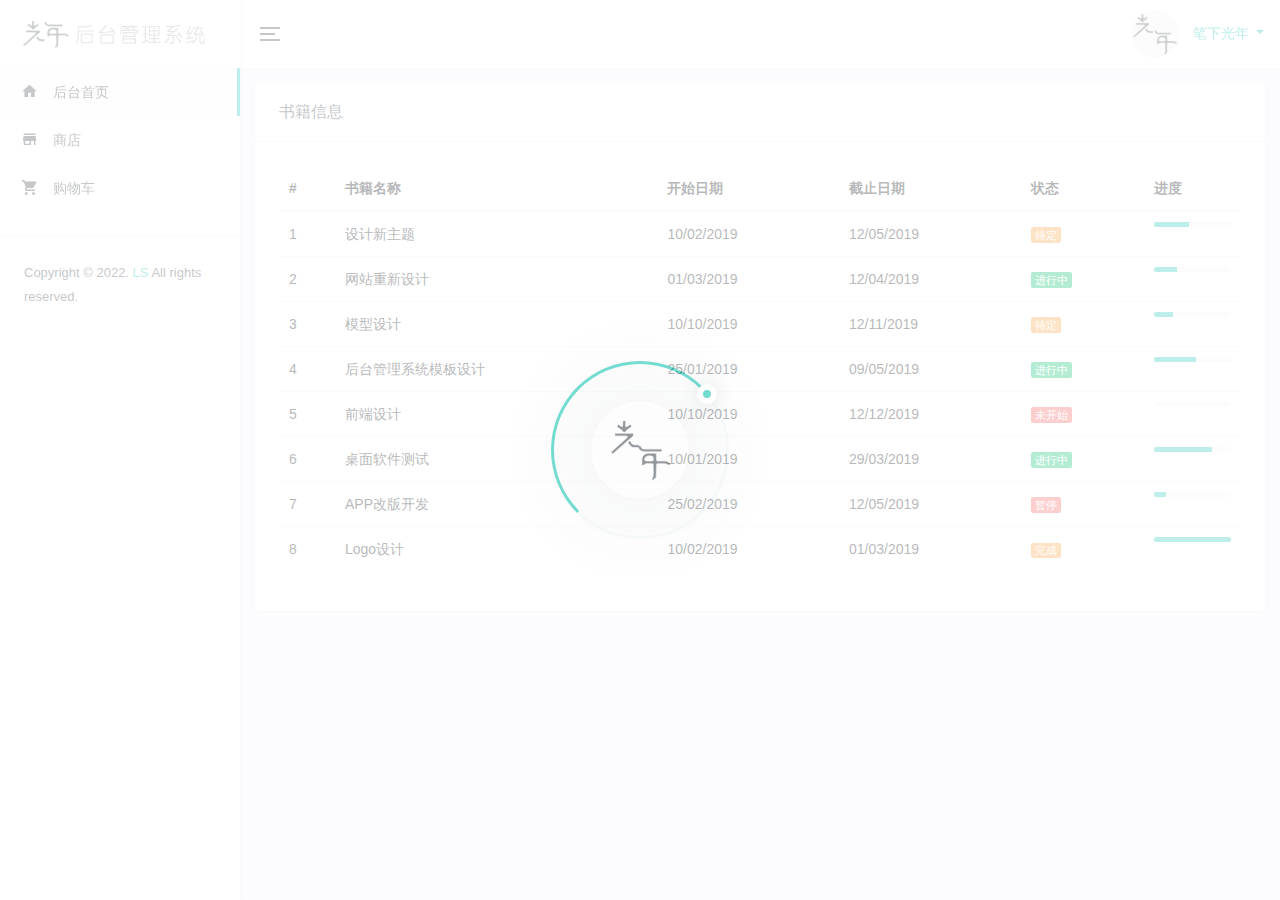
<file: src/main/webapp/index.html>
<!DOCTYPE html>
<html lang="zh">
<head>
<meta http-equiv="Content-Type" content="text/html; charset=UTF-8">
<meta http-equiv="X-UA-Compatible" content="IE=edge">
<meta name="viewport" content="width=device-width, initial-scale=1.0, user-scalable=0, minimal-ui">
<title>首页 - 光年(Light Year Admin V4)后台管理系统模板</title>
<link rel="shortcut icon" type="image/x-icon" href="favicon.ico">
<meta name="apple-mobile-web-app-capable" content="yes">
<meta name="apple-touch-fullscreen" content="yes">
<meta name="apple-mobile-web-app-status-bar-style" content="default">
<link rel="stylesheet" type="text/css" href="static/css/materialdesignicons.min.css">
<link rel="stylesheet" type="text/css" href="static/css/bootstrap.min.css">
<link rel="stylesheet" type="text/css" href="static/css/animate.min.css">
<link rel="stylesheet" type="text/css" href="static/css/style.min.css">
</head>

<body>
<!--页面loading-->
<div id="lyear-preloader" class="loading">
  <div class="ctn-preloader">
    <div class="round_spinner">
      <div class="spinner"></div>
      <img src="static/images/loading-logo.png" alt="">
    </div>
  </div>
</div>
<!--页面loading end-->
<div class="lyear-layout-web">
  <div class="lyear-layout-container">
    <!--左侧导航-->
    <aside class="lyear-layout-sidebar">
      
      <!-- logo -->
      <div id="logo" class="sidebar-header">
        <a href="index.html"><img src="static/images/logo-sidebar.png" title="LightYear" alt="LightYear" /></a>
      </div>
      <div class="lyear-layout-sidebar-info lyear-scroll"> 
        
        <nav class="sidebar-main">
          <ul class="nav-drawer">
            <li class="nav-item active"> <a href="index.html"><i class="mdi mdi-home"></i> <span>后台首页</span></a> </li>
          </ul>
        </nav>

        <nav class="sidebar-main">
          <ul class="nav-drawer">
            <li class="nav-item"> <a href="shop.html"><i class="mdi mdi-store"></i> <span>商店</span></a> </li>
          </ul>
        </nav>

        <nav class="sidebar-main">
          <ul class="nav-drawer">
            <li class="nav-item"> <a href="cart.html"><i class="mdi mdi-cart"></i> <span>购物车</span></a> </li>
          </ul>
        </nav>
        
        <div class="sidebar-footer">
          <p class="copyright">Copyright &copy; 2022. <a target="_blank" href="https://www.baidu.com">LS</a> All rights reserved.</p>
        </div>
      </div>
      
    </aside>
    <!--End 左侧导航-->
    
    <!--头部信息-->
    <header class="lyear-layout-header">
      
      <nav class="navbar">
      
        <div class="navbar-left">
          <div class="lyear-aside-toggler">
            <span class="lyear-toggler-bar"></span>
            <span class="lyear-toggler-bar"></span>
            <span class="lyear-toggler-bar"></span>
          </div>
        </div>
        
        <ul class="navbar-right d-flex align-items-center">
          <li class="dropdown dropdown-profile">
            <a href="javascript:void(0)" data-toggle="dropdown" class="dropdown-toggle">
              <img class="img-avatar img-avatar-48 m-r-10" src="static/images/users/avatar.jpg" alt="笔下光年" />
              <span>笔下光年</span>
            </a>
            <ul class="dropdown-menu dropdown-menu-right">
              <li>
                <a class="dropdown-item" href="lyear_pages_profile.html"><i class="mdi mdi-account"></i> 个人信息</a>
              </li>
              <li>
                <a class="dropdown-item" href="lyear_pages_edit_pwd.html"><i class="mdi mdi-lock-outline"></i> 修改密码</a>
              </li>
              <li>
                <a class="dropdown-item" href="javascript:void(0)"><i class="mdi mdi-delete"></i> 清空缓存</a>
              </li>
              <li class="dropdown-divider"></li>
              <li>
                <a class="dropdown-item" href="lyear_pages_login_1.html"><i class="mdi mdi-logout-variant"></i> 退出登录</a>
              </li>
            </ul>
          </li>
        </ul>
        
      </nav>
      
    </header>
    <!--End 头部信息-->
    
    <!--页面主要内容-->
    <main class="lyear-layout-content">
      
      <div class="container-fluid p-t-15">

        <div class="row">
          
          <div class="col-lg-12">
            <div class="card">
              <header class="card-header"><div class="card-title">书籍信息</div></header>
              <div class="card-body">
                <div class="table-responsive">
                  <table class="table table-hover">
                    <thead>
                      <tr>
                        <th>#</th>
                        <th>书籍名称</th>
                        <th>开始日期</th>
                        <th>截止日期</th>
                        <th>状态</th>
                        <th>进度</th>
                      </tr>
                    </thead>
                    <tbody>
                      <tr>
                        <td>1</td>
                        <td>设计新主题</td>
                        <td>10/02/2019</td>
                        <td>12/05/2019</td>
                        <td><span class="badge badge-warning">待定</span></td>
                        <td>
                          <div class="progress progress-striped progress-sm">
                            <div class="progress-bar progress-bar-warning" style="width: 45%;"></div>
                          </div>
                        </td>
                      </tr>
                      <tr>
                        <td>2</td>
                        <td>网站重新设计</td>
                        <td>01/03/2019</td>
                       <td>12/04/2019</td>
                        <td><span class="badge badge-success">进行中</span></td>
                        <td>
                          <div class="progress progress-striped progress-sm">
                            <div class="progress-bar progress-bar-success" style="width: 30%;"></div>
                          </div>
                        </td>
                      </tr>
                      <tr>
                        <td>3</td>
                        <td>模型设计</td>
                         <td>10/10/2019</td>
                         <td>12/11/2019</td>
                        <td><span class="badge badge-warning">待定</span></td>
                        <td>
                          <div class="progress progress-striped progress-sm">
                            <div class="progress-bar progress-bar-warning" style="width: 25%;"></div>
                          </div>
                        </td>
                      </tr>
                      <tr>
                        <td>4</td>
                        <td>后台管理系统模板设计</td>
                        <td>25/01/2019</td>
                        <td>09/05/2019</td>
                        <td><span class="badge badge-success">进行中</span></td>
                        <td>
                          <div class="progress progress-striped progress-sm">
                            <div class="progress-bar progress-bar-success" style="width: 55%;"></div>
                          </div>
                        </td>
                      </tr>
                      <tr>
                        <td>5</td>
                        <td>前端设计</td>
                        <td>10/10/2019</td>
                        <td>12/12/2019</td>
                        <td><span class="badge badge-danger">未开始</span></td>
                        <td>
                          <div class="progress progress-striped progress-sm">
                            <div class="progress-bar progress-bar-danger" style="width: 0%;"></div>
                          </div>
                        </td>
                      </tr>
                      <tr>
                        <td>6</td>
                        <td>桌面软件测试</td>
                        <td>10/01/2019</td>
                        <td>29/03/2019</td>
                        <td><span class="badge badge-success">进行中</span></td>
                        <td>
                          <div class="progress progress-striped progress-sm">
                            <div class="progress-bar progress-bar-success" style="width: 75%;"></div>
                          </div>
                        </td>
                      </tr>
                      <tr>
                        <td>7</td>
                        <td>APP改版开发</td>
                        <td>25/02/2019</td>
                        <td>12/05/2019</td>
                        <td><span class="badge badge-danger">暂停</span></td>
                        <td>
                          <div class="progress progress-striped progress-sm">
                            <div class="progress-bar progress-bar-danger" style="width: 15%;"></div>
                          </div>
                        </td>
                      </tr>
                      <tr>
                        <td>8</td>
                        <td>Logo设计</td>
                        <td>10/02/2019</td>
                        <td>01/03/2019</td>
                        <td><span class="badge badge-warning">完成</span></td>
                        <td>
                          <div class="progress progress-striped progress-sm">
                            <div class="progress-bar progress-bar-success" style="width: 100%;"></div>
                          </div>
                        </td>
                      </tr>
                    </tbody>
                  </table>
                </div>
              </div>
            </div>
          </div>
          
        </div>
        
      </div>
      
    </main>
    <!--End 页面主要内容-->
  </div>
</div>

<script type="text/javascript" src="static/js/jquery.min.js"></script>
<script type="text/javascript" src="static/js/bootstrap.min.js"></script>
<script type="text/javascript" src="static/js/perfect-scrollbar.min.js"></script>
<script type="text/javascript" src="static/js/jquery.cookie.min.js"></script>
<script type="text/javascript" src="static/js/main.min.js"></script>


</body>
</html>
</file>
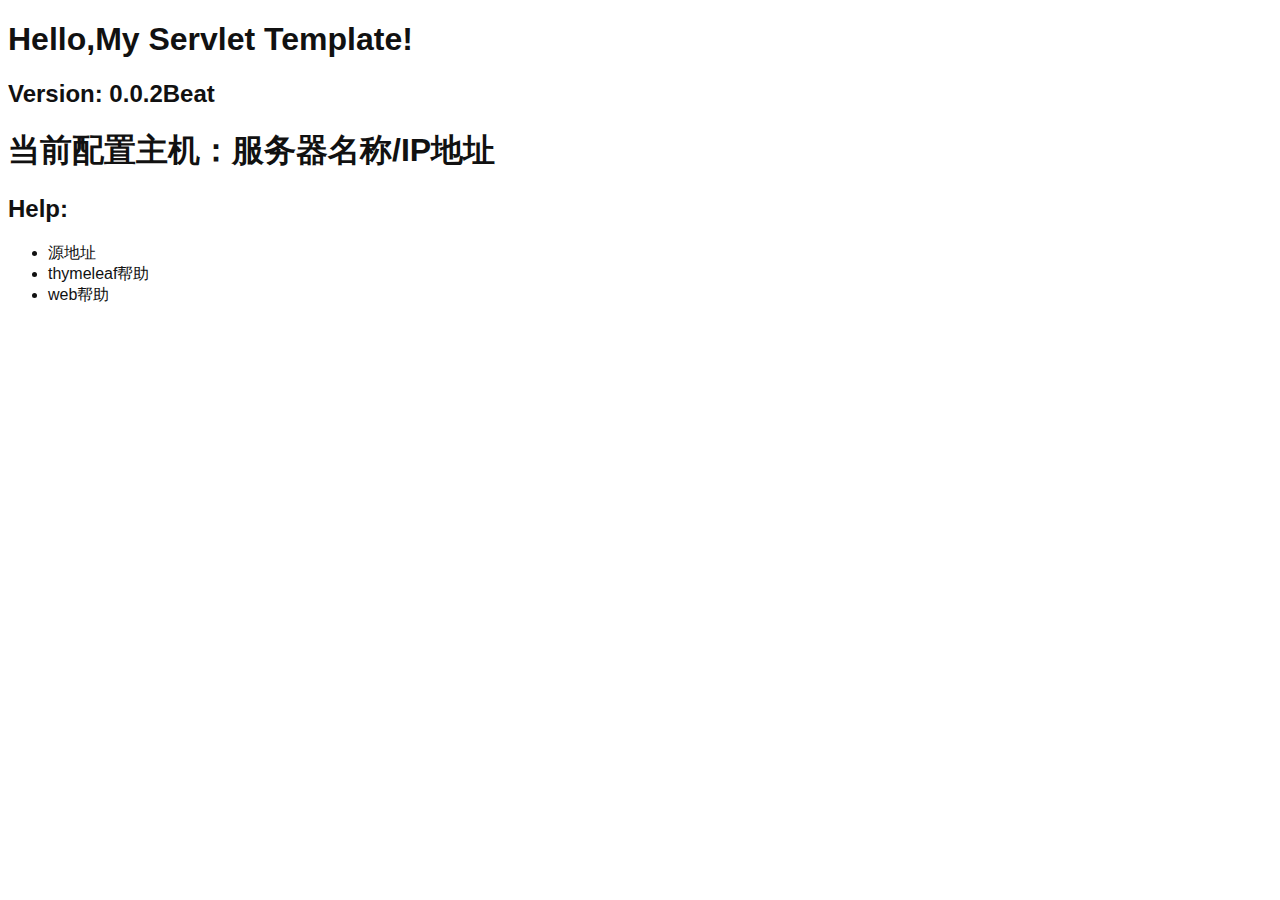
<file: src/main/webapp/WEB-INF/templates/hello.html>
<!DOCTYPE html>
<html lang="en">
<head>
    <meta charset="UTF-8">
    <title>Welcome</title>
    <style>
        body{
            font-family: -apple-system, BlinkMacSystemFont, "Segoe UI", "Oxygen", "Ubuntu", "Roboto", "Cantarell", "Fira Sans", "Droid Sans", "Helvetica Neue", sans-serif;
            color: #111;
        }
    </style>
</head>
<body>
<h1>Hello,My Servlet Template!</h1>
<h2>Version: 0.0.2Beat</h2>

<h1>
    当前配置主机：<span th:text="${#request.getServerName()}">服务器名称/IP地址</span>
</h1>
<h2>Help:</h2>
<ul>
    <li><a th:href="${sourcing}">源地址</a></li>
    <li><a th:href="${thymeleafHelp}">thymeleaf帮助</a></li>
    <li><a th:href="${webHelp}">web帮助</a></li>
</ul>
</body>
</html>
</file>
<file: src/main/webapp/static/css/style.min.css>
/** ----------------------------------
 * 光年(Light Year Admin By Iframe v4)后台管理系统模板
 * 基于Bootstrap v4.4.1
 * http://www.itshubao.com
 * yinqi<3331653644@qq.com>
 -------------------------------------- */
body {
	font-family: "Microsoft YaHei", sans-serif;
	color: #4d5259;
	line-height: 1.72;
	font-size: 14px;
	overflow-x: hidden;
    background-color: #F4F5FA;
}
html,
body {
    height: 100%;
}
a {
    color: #33cabb;
	-webkit-transition: .3s linear;
	transition: .3s linear
}
a:hover,
a:focus,
a:active {
	color: #1c7068;
	text-decoration: none;
	outline: none
}
a,
button,
a:focus,
a:active,
button:focus,
button:active,
.input-group-text:focus,
.input-group-text:active {
    outline: none !important;
}
blockquote {
    border-left: 4px solid #ebebeb;
    font-size: 14px;
    padding-left: 15px;
}
img {
    max-width: 100%;
}
pre {
    background-color: #F8F9FA;
    border: none;
    padding: 15px;
    border-radius: 3px;
    font-size: inherit;
    color: #2f6f9f;
}
small,
time,
.small {
    font-size: 12px;
}
i.mdi {
    display: inline-block;
}
i.mdi:before,
i.mdi:after {
    vertical-align: bottom;
}

/** ----------------------------------
 * 演示新增样式
 -------------------------------------- */
.example-box .btn {
    margin-bottom: 10px;
    margin-right: 6px;
}
.border-example,
.border-example-row {
    padding: 1rem;
    margin: 1rem 0 0;
    border: solid #f8f9fa;
    border-width: .2rem .2rem 0;
}
.border-example-row .row>.col,
.border-example-row .row>[class^=col-] {
    padding-top: .75rem;
    padding-bottom: .75rem;
    background-color: rgba(86, 61, 124, .15);
    border: 1px solid rgba(86, 61, 124, .2);
}
.border-example-row .row+.row {
    margin-top: 1rem;
}
.border-example+pre {
    border-left: none;
}
.border-example-row .row+.row {
    margin-top: 1rem;
}
.border-example-row-flex-cols .row {
    min-height: 10rem;
    background-color: rgba(255,0,0,.1);
}
.border-example::after {
    display: block;
    clear: both;
    content: "";
}
.scrollspy-example {
    position: relative;
    height: 200px;
    margin-top: .5rem;
    overflow: auto;
}
.scrollspy-example-2 {
    position: relative;
    height: 350px;
    overflow: auto;
}
.border-example-toasts {
    background: #F8F9FA;
    padding: 15px;
    margin-bottom: 15px;
}
.border-example-border-utils [class^=border] {
    display: inline-block;
    width: 5rem;
    height: 5rem;
    margin: .25rem;
    background-color: #F8F9FA;
}
.border-example-border-utils-0 [class^=border] {
    border: 1px solid #dee2e6;
}
.border-highlight {
    background-color: rgba(86,61,124,.15);
    border: 1px solid rgba(86,61,124,.15);
}

/** ----------------------------------
 * 通用辅助类
 -------------------------------------- */
/* 禁止双击选中 */
.not-user-select {
    -moz-user-select: none; /* 火狐 */
    -webkit-user-select: none; /* webkit浏览器 */
    -ms-user-select: none; /* IE10 */
    -khtml-user-select: none; /* 早期浏览器 */
    user-select: none;
}

/* 垂直水平居中 */
.center-vh {
    display: -webkit-box;
    display: flex;
    -webkit-box-pack: center;
    justify-content: center;
    -webkit-box-align: center;
    align-items: center;
    height: 100%;
}

/* 边框 */

/* 布局 */
.flex-box {
    display: -webkit-box;
    display: flex;
    -webkit-box-pack: justify;
    justify-content: space-between;
}

/* 分割线 */
.lyear-divider {
    display: -webkit-box;
    display: flex;
    -webkit-box-align: center;
    align-items: center;
    -webkit-box-flex: 0;
    flex: 0 1;
    color: #4d5259;
    font-size: 14px;
    letter-spacing: .5px;
    margin: 2rem auto;
    width: 100%;
}
.lyear-divider::before,
.lyear-divider::after {
    content: '';
    -webkit-box-flex: 1;
    flex-grow: 1;
    border-top: 1px solid rgba(77, 82, 89, 0.07);
}
.lyear-divider::before {
    margin-right: 15px;
}
.lyear-divider::after {
    margin-left: 15px;
}

/* 宽度 */
.w-15 {
    width: 15% !important;
}
.w-420 {
    width: 420px !important;
}

/* margin */
.m-5 {
    margin: 5px!important;
}
.m-t-5 {
    margin-top: 5px!important;
}
.m-r-5 {
    margin-right: 5px!important;
}
.m-b-5 {
    margin-bottom: 5px!important;
}
.m-l-5 {
    margin-left: 5px!important;
}
.m-10 {
    margin: 10px!important;
}
.m-tb-10 {
    margin: 10px 0px!important;
}
.m-lr-10 {
    margin: 0px 10px!important;
}
.m-t-10 {
    margin-top: 10px!important;
}
.m-r-10 {
    margin-right: 10px!important;
}
.m-b-10 {
    margin-bottom: 10px!important;
}
.m-l-10 {
    margin-left: 10px!important;
}
.m-15 {
    margin: 15px!important;
}
.m-tb-15 {
    margin: 15px 0px!important;
}
.m-lr-15 {
    margin: 0px 15px!important;
}
.m-t-15 {
    margin-top: 15px!important;
}
.m-r-15 {
    margin-right: 15px!important;
}
.m-b-15 {
    margin-bottom: 15px!important;
}
.m-l-15 {
    margin-left: 15px!important;
}

/* padding */
.p-10 {
    padding: 10px!important;
}
.p-tb-10 {
    padding: 10px 0px!important;
}
.p-lr-10 {
    padding: 0px 10px!important;
}
.p-t-10 {
    padding-top: 10px!important;
}
.p-r-10 {
    padding-right: 10px!important;
}
.p-b-10 {
    padding-bottom: 10px!important;
}
.p-l-10 {
    padding-left: 10px!important;
}
.p-15 {
    padding: 15px!important;
}
.p-tb-15 {
    padding: 15px 0px!important;
}
.p-lr-15 {
    padding: 0px 15px!important;
}
.p-t-15 {
    padding-top: 15px!important;
}
.p-r-15 {
    padding-right: 15px!important;
}
.p-b-15 {
    padding-bottom: 15px!important;
}
.p-l-15 {
    padding-left: 15px!important;
}
.p-20 {
    padding: 20px!important;
}
.p-l-20 {
    padding-left: 20px!important;
}
.p-l-40 {
    padding-left: 40px!important;
}

/* 字体大小 */
.fs-10 {
	font-size: 10px!important;
}
.fs-12 {
	font-size: 12px!important;
}
.fs-14 {
	font-size: 14px!important;
}
.fs-16 {
	font-size: 16px!important;
}
.fs-18 {
	font-size: 18px!important;
}
.fs-20 {
	font-size: 20px!important;
}
.fs-22 {
	font-size: 22px!important;
}

/* 行高 */
.lh-12{
    line-height: 1.2!important;
}
.lh-13{
    line-height: 1.3!important;
}
.lh-14{
    line-height: 1.4!important;
}
.lh-15{
    line-height:1.5!important;
}
.lh-16{
    line-height: 1.6!important;
}
.lh-17{
    line-height: 1.7!important;
}
.lh-18{
    line-height: 1.8!important;
}
.lh-19{
    line-height: 1.9!important;
}
.lh-2{
    line-height: 2!important;
}
.lh-22{
    line-height: 2.2!important;
}
.lh-24{
    line-height: 2.4!important;
}
.lh-25{
    line-height: 2.5!important;
}
.lh-26{
    line-height: 2.6!important;
}
.lh-28{
    line-height: 2.8!important;
}
.lh-3{
    line-height: 3!important;
}

/* 头像 */
.img-avatar {
    -webkit-box-pack: center;
    -ms-flex-pack: center;
    justify-content: center;
    vertical-align: middle;
    -webkit-border-radius: 50%;
    border-radius: 50%;
    text-align: center;
}
.img-avatar-36 {
    min-width: 36px;
    width: 36px;
    height: 36px;
    line-height: 36px;
}
.img-avatar-48 {
    min-width: 48px;
    width: 48px;
    height: 48px;
    line-height: 48px;
}

/* 其他 */
.no-border {
    border: none!important;
}
.no-padding {
    padding: 0!important;
}
.no-margin {
    margin: 0!important;
}
.no-shadow {
    box-shadow: none!important;
}
.no-text-shadow {
    text-shadow: none!important;
}
.no-radius {
    border-radius: 0!important;
}
.no-letter-spacing {
    letter-spacing: 0!important;
}
.no-wrap {
    white-space: nowrap!important;
    flex-wrap: nowrap!important;
}
.no-underline:hover,
.no-underline:focus {
    text-decoration: none!important;
}
hr {
    border-color: rgba(77, 82, 89, 0.07);
}
.jumbotron {
    background-color: #f7fafc;
}
.rotate-180 {
    display: inline-block;
    -webkit-transform: rotate(180deg);
    transform: rotate(180deg);
}
.help-block {
    color: #737373;
}

/** ----------------------------------
 * 重置样式
 -------------------------------------- */
/* 标题 */
h1, h2, h3, h4, h5, h6, .h1, .h2, .h3, .h4, .h5, .h6 {
    font-family: 'Microsoft YaHei', sans-serif;
    line-height: 1.5;
    letter-spacing: .5px;
}

/* 表格 */
.table-bordered {
    border-color: rgba(77, 82, 89, 0.07)!important;
}
.table-responsive>.table-bordered {
    border-width: 1px;
    border-style: solid;
}
.table > tbody > tr > td,
.table > tbody > tr > th,
.table > tfoot > tr > td,
.table > tfoot > tr > th,
.table > thead > tr > td,
.table > thead > tr > th {
    padding: 10px;
	line-height: 1.72;
    border-color: rgba(77, 82, 89, 0.07);
}
.table-striped tbody tr:nth-of-type(odd) {
    background-color: #f9fafb;
}
.table-hover > tbody > tr:hover {
    background-color: #f1fbfb;
}
.table-vcenter > thead > tr > th,
.table-vcenter > thead > tr > td,
.table-vcenter > tbody > tr > th,
.table-vcenter > tbody > tr > td,
.table-vcenter > tfoot > tr > th,
.table-vcenter > tfoot > tr > td {
    vertical-align: middle;
}
.table-hover tbody tr {
    -webkit-transition: background-color 0.2s linear;
    transition: background-color 0.2s linear;
}
.table>caption+thead>tr:first-child>td,
.table>caption+thead>tr:first-child>th,
.table>colgroup+thead>tr:first-child>td,
.table>colgroup+thead>tr:first-child>th,
.table>thead:first-child>tr:first-child>td,
.table>thead:first-child>tr:first-child>th {
    border-top: 0;
}
.table.table-dark td,
.table.table-dark th,
.table.table-dark thead th {
    border-color: rgba(255, 255, 255, 0.035);
}
.table-sm td,
.table-sm th {
    padding: .3rem!important;
}
.table-responsive>.table>tbody>tr>td,
.table-responsive>.table>tbody>tr>th,
.table-responsive>.table>tfoot>tr>td,
.table-responsive>.table>tfoot>tr>th,
.table-responsive>.table>thead>tr>td,
.table-responsive>.table>thead>tr>th {
    white-space: nowrap;
}
.table-active,
.table-active>td,
.table-active>th {
    background-color: rgba(0, 0, 0, .0375);
}
.table-primary,
.table-primary>td,
.table-primary>th {
    background-color: #dcfcfa;
}
.table-secondary,
.table-secondary>td,
.table-secondary>th {
    background-color: #f2f2f2;
}
.table-success,
.table-success>td,
.table-success>th {
    background-color: #e3fcf2;
}
.table-danger,
.table-danger>td,
.table-danger>th {
    background-color: #fce3e3;
}
.table-warning,
.table-warning>td,
.table-warning>th {
    background-color: #fcf0e3;
}
.table-info>td,
.table-info>td,
.table-info>th {
    background-color: #e3f3fc;
}
.table-light
.table-light>td,
.table-light>th {
    background-color: #f7fafc;
}

/* 警告框 */
.alert {
    border: none;
    -webkit-border-radius: 2px;
    border-radius: 2px;
}
.alert .alert-link:hover {
    text-decoration: underline;
}
.alert p:last-child {
    margin-bottom: 0px;
}
.alert-primary {
    color: #1c7068;
    background-color: #d5f5f3;
}
.alert-secondary {
    background-color: #e4e7ea;
}
.alert-success {
     background-color: #d4edda;
}
.alert-danger {
    background-color: #f8d7da;
}
.alert-warning {
    background-color: #fff3cd;
}
.alert-info {
    background-color: #cce5ff;
}
.alert-light {
    background-color: #f7fafc;
}
.alert-dark {
    background-color: #d6d8d9;
}
.alert .mdi:before {
    vertical-align: middle;
}

/* toast */
.toast {
    border-color: rgba(77, 82, 89, 0.07);
    box-shadow: 0 0.125rem 0.75rem rgba(0, 0, 0, .035);
}

/* 按钮 */
.btn {
    font-size: 14px;
    padding: 5px 12px;
    color: #8b95a5;
    letter-spacing: 1px;
    border-radius: 2px;
    background-color: #fff;
    outline: none !important;
    -webkit-transition: 0.15s linear;
    transition: 0.15s linear;
}
.btn:focus,
.btn.focus,
.btn:active,
.btn.active {
	-webkit-box-shadow: none !important;
	box-shadow: none !important
}
.btn-w-xs {
	width: 80px
}
.btn-w-sm {
	width: 100px
}
.btn-w-md {
	width: 120px
}
.btn-w-lg {
	width: 145px
}
.btn-w-xl {
	width: 180px
}

.btn-default {
	background-color: #fcfdfe;
	border-color: #ebebeb;
	color: #8b95a5!important;
}
.btn-default:hover {
	background-color: #f9fafb;
	border-color: #ebebeb;
	color: #4d5259
}
.btn-default:focus,
.btn-default.focus {
	background-color: #f9fafb!important;
    border-color: #ebebeb!important;
	color: #4d5259
}
.btn-default:not([disabled]):not(.disabled).active,
.btn-default:not([disabled]):not(.disabled):active,
.show > .btn-default.dropdown-toggle {
	background-color: #f9fafb!important;
	border-color: #ebebeb!important;
	color: #4d5259;
	-webkit-box-shadow: none;
	box-shadow: none
}
.btn-default:not(:disabled):not(.disabled):active:focus,
.btn-default:not(:disabled):not(.disabled).active:focus,
.show > .btn-default.dropdown-toggle:focus {
    box-shadow: none;
}
.btn-default.disabled,
.btn-default:disabled {
	background-color: #fcfdfe;
	border-color: #ebebeb;
	opacity: 0.5
}

.btn-primary {
	background-color: #33cabb;
	border-color: #33cabb;
	color: #fff!important;
}
.btn-primary:hover {
	background-color: #52d3c7;
	border-color: #52d3c7;
}
.btn-primary:focus,
.btn-primary.focus {
	background-color: #52d3c7!important;
	border-color: #52d3c7!important;
}
.btn-primary.disabled,
.btn-primary:disabled {
	background-color: #33cabb;
	border-color: #33cabb;
	opacity: 0.5
}
.btn-primary:not([disabled]):not(.disabled).active,
.btn-primary:not([disabled]):not(.disabled):active,
.show > .btn-primary.dropdown-toggle {
	background-color: #2ba99d!important;
	border-color: #2ba99d!important;
	-webkit-box-shadow: none;
	box-shadow: none
}
.btn-primary:not(:disabled):not(.disabled):active:focus,
.btn-primary:not(:disabled):not(.disabled).active:focus,
.show > .btn-primary.dropdown-toggle:focus {
    box-shadow: none;
}

.btn-success {
	background-color: #15c377;
	border-color: #15c377;
	color: #fff!important;
}
.btn-success:hover {
	background-color: #16d17f;
	border-color: #16d17f;
}
.btn-success:focus,
.btn-success.focus {
	background-color: #16d17f!important;
	border-color: #16d17f!important;
}
.btn-success.disabled,
.btn-success:disabled {
	background-color: #15c377;
	border-color: #15c377;
	opacity: 0.5
}
.btn-success:not([disabled]):not(.disabled).active,
.btn-success:not([disabled]):not(.disabled):active,
.show > .btn-success.dropdown-toggle {
	background-color: #14b56f!important;
	border-color: #14b56f!important;
	-webkit-box-shadow: none;
	box-shadow: none
}
.btn-success:not(:disabled):not(.disabled):active:focus,
.btn-success:not(:disabled):not(.disabled).active:focus,
.show > .btn-success.dropdown-toggle:focus {
    box-shadow: none;
}

.btn-info {
	background-color: #48b0f7;
	border-color: #48b0f7;
	color: #fff!important;
}
.btn-info:hover {
	background-color: #65bdf8;
	border-color: #65bdf8;
}
.btn-info:focus,
.btn-info.focus {
	background-color: #65bdf8!important;
	border-color: #65bdf8!important;
}
.btn-info.disabled,
.btn-info:disabled {
	background-color: #48b0f7;
	border-color: #48b0f7;
	opacity: 0.5
}
.btn-info:not([disabled]):not(.disabled).active,
.btn-info:not([disabled]):not(.disabled):active,
.show > .btn-info.dropdown-toggle {
	background-color: #2ba3f6!important;
	border-color: #2ba3f6!important;
	-webkit-box-shadow: none;
	box-shadow: none
}
.btn-info:not(:disabled):not(.disabled):active:focus,
.btn-info:not(:disabled):not(.disabled).active:focus,
.show > .btn-info.dropdown-toggle:focus {
    box-shadow: none;
}

.btn-warning {
	background-color: #faa64b;
	border-color: #faa64b;
	color: #fff!important;
}
.btn-warning:hover {
	background-color: #fbb264;
	border-color: #fbb264;
}
.btn-warning:focus,
.btn-warning.focus,
.btn-warning.active,
.btn-warning:active,
.open > .dropdown-toggle.btn-warning {
	background-color: #fbb264!important;
	border-color: #fbb264!important;
}
.btn-warning.disabled,.btn-warning:disabled {
	background-color: #faa64b;
	border-color: #faa64b;
	opacity: 0.5
}
.btn-warning:not([disabled]):not(.disabled).active,
.btn-warning:not([disabled]):not(.disabled):active,
.show > .btn-warning.dropdown-toggle {
	background-color: #f99a32!important;
	border-color: #f99a32!important;
	-webkit-box-shadow: none;
	box-shadow: none
}
.btn-warning:not(:disabled):not(.disabled):active:focus,
.btn-warning:not(:disabled):not(.disabled).active:focus,
.show > .btn-warning.dropdown-toggle:focus {
    box-shadow: none;
}

.btn-danger {
	background-color: #f96868;
	border-color: #f96868;
	color: #fff!important;
}
.btn-danger:hover {
	background-color: #fa8181;
	border-color: #fa8181;
}
.btn-danger:focus,
.btn-danger.focus {
	background-color: #fa8181!important;
	border-color: #fa8181!important;
}
.btn-danger.disabled,
.btn-danger:disabled {
	background-color: #f96868;
	border-color: #f96868;
	opacity: 0.5
}
.btn-danger:not([disabled]):not(.disabled).active,
.btn-danger:not([disabled]):not(.disabled):active,
.show > .btn-danger.dropdown-toggle {
	background-color: #f84f4f!important;
	border-color: #f84f4f!important;
	-webkit-box-shadow: none;
	box-shadow: none
}
.btn-danger:not(:disabled):not(.disabled):active:focus,
.btn-danger:not(:disabled):not(.disabled).active:focus,
.show > .btn-danger.dropdown-toggle:focus {
    box-shadow: none;
}

.btn-secondary {
	color: #4d5259 !important;
	background-color: #e4e7ea;
	border-color: #e4e7ea;
}
.btn-secondary:hover {
	background-color: #edeff1;
	border-color: #edeff1;
}
.btn-secondary:focus,
.btn-secondary.focus {
	background-color: #edeff1!important;
	border-color: #edeff1!important;
}
.btn-secondary.disabled,
.btn-secondary:disabled {
	background-color: #e4e7ea;
	border-color: #e4e7ea;
	opacity: 0.5
}
.btn-secondary:not([disabled]):not(.disabled).active,
.btn-secondary:not([disabled]):not(.disabled):active,
.show > .btn-secondary.dropdown-toggle {
	background-color: #dbdfe3!important;
	border-color: #dbdfe3!important;
	-webkit-box-shadow: none;
	box-shadow: none
}
.btn-secondary:not(:disabled):not(.disabled):active:focus,
.btn-secondary:not(:disabled):not(.disabled).active:focus,
.show > .btn-secondary.dropdown-toggle:focus {
    box-shadow: none;
}

.btn-link {
	color: #48b0f7;
    background-color: transparent;
    border-color: transparent;
}
.btn-link:hover,
.btn-link:focus {
	text-decoration: none;
	color: #e4e7ea
}
.btn-purple {
	background-color: #926dde;
	border-color: #926dde;
	color: #fff!important;
}
.btn-purple:hover {
	background-color: #a282e3;
	border-color: #a282e3;
}
.btn-purple:focus,
.btn-purple.focus {
	background-color: #a282e3!important;
	border-color: #a282e3!important;
}
.btn-purple.disabled,
.btn-purple:disabled {
	background-color: #926dde;
	border-color: #926dde;
	opacity: 0.5
}
.btn-purple:not([disabled]):not(.disabled).active,
.btn-purple:not([disabled]):not(.disabled):active,
.show > .btn-purple.dropdown-toggle {
	background-color: #8258d9!important;
	border-color: #8258d9!important;
	-webkit-box-shadow: none;
	box-shadow: none
}
.btn-purple:not(:disabled):not(.disabled):active:focus,
.btn-purple:not(:disabled):not(.disabled).active:focus,
.show > .btn-purple.dropdown-toggle:focus {
    box-shadow: none;
}

.btn-pink {
	background-color: #f96197;
	border-color: #f96197;
	color: #fff!important;
}
.btn-pink:hover {
	background-color: #fa75a4;
	border-color: #fa75a4;
}
.btn-pink:focus,
.btn-pink.focus {
	background-color: #fa75a4!important;
	border-color: #fa75a4!important;
}
.btn-pink.disabled,
.btn-pink:disabled {
	background-color: #f96197;
	border-color: #f96197;
	opacity: 0.5
}
.btn-pink:not([disabled]):not(.disabled).active,
.btn-pink:not([disabled]):not(.disabled):active,
.show > .btn-pink.dropdown-toggle {
	background-color: #f84d8a!important;
	border-color: #f84d8a!important;
	-webkit-box-shadow: none;
	box-shadow: none
}
.btn-pink:not(:disabled):not(.disabled):active:focus,
.btn-pink:not(:disabled):not(.disabled).active:focus,
.show > .btn-pink.dropdown-toggle:focus {
    box-shadow: none;
}

.btn-cyan {
	background-color: #57c7d4;
	border-color: #57c7d4;
	color: #fff!important;
}
.btn-cyan:hover {
	background-color: #77d2dc;
	border-color: #77d2dc;
}
.btn-cyan:focus,
.btn-cyan.focus {
	background-color: #77d2dc!important;
	border-color: #77d2dc!important;
}
.btn-cyan.disabled,
.btn-cyan:disabled {
	background-color: #57c7d4;
	border-color: #57c7d4;
	opacity: 0.5
}
.btn-cyan:not([disabled]):not(.disabled).active,
.btn-cyan:not([disabled]):not(.disabled):active,
.show > .btn-cyan.dropdown-toggle {
	background-color: #37bccc!important;
	border-color: #37bccc!important;
	-webkit-box-shadow: none;
	box-shadow: none
}
.btn-cyan:not(:disabled):not(.disabled):active:focus,
.btn-cyan:not(:disabled):not(.disabled).active:focus,
.show > .btn-cyan.dropdown-toggle:focus {
    box-shadow: none;
}

.btn-yellow {
	background-color: #fcc525;
	border-color: #fcc525;
	color: #fff!important;
}
.btn-yellow:hover {
	background-color: #fdd04d;
	border-color: #fdd04d;
}
.btn-yellow:focus,
.btn-yellow.focus,
.btn-yellow.active,
.btn-yellow:active,
.open>.dropdown-toggle.btn-yellow {
	background-color: #fdd04d!important;
	border-color: #fdd04d!important;
}
.btn-yellow.disabled,
.btn-yellow:disabled {
	background-color: #fcc525;
	border-color: #fcc525;
	opacity: 0.5
}
.btn-yellow:not([disabled]):not(.disabled).active,
.btn-yellow:not([disabled]):not(.disabled):active,
.show > .btn-yellow.dropdown-toggle {
	background-color: #f5b703!important;
	border-color: #f5b703!important;
	-webkit-box-shadow: none;
	box-shadow: none
}
.btn-yellow:not(:disabled):not(.disabled):active:focus,
.btn-yellow:not(:disabled):not(.disabled).active:focus,
.show > .btn-yellow.dropdown-toggle:focus {
    box-shadow: none;
}

.btn-brown {
	background-color: #8d6658;
	border-color: #8d6658;
	color: #fff!important;
}
.btn-brown:hover {
	background-color: #9d7162;
	border-color: #9d7162;
}
.btn-brown:focus,
.btn-brown.focus {
	background-color: #8d6658!important;
	border-color: #8d6658!important;
}
.btn-brown.disabled,
.btn-brown:disabled {
	background-color: #8d6658;
	border-color: #8d6658;
	opacity: 0.5
}
.btn-brown:not([disabled]):not(.disabled).active,
.btn-brown:not([disabled]):not(.disabled):active,
.show > .btn-brown.dropdown-toggle {
	background-color: #7d5b4e!important;
	border-color: #7d5b4e!important;
	-webkit-box-shadow: none;
	box-shadow: none
}
.btn-brown:not(:disabled):not(.disabled):active:focus,
.btn-brown:not(:disabled):not(.disabled).active:focus,
.show > .btn-brown.dropdown-toggle:focus {
    box-shadow: none;
}

.btn-dark {
	background-color: #465161;
	border-color: #465161;
	color: #fff!important;
}
.btn-dark:hover {
	background-color: #515d70;
	border-color: #515d70;
}
.btn-dark:focus,
.btn-dark.focus {
	background-color: #515d70!important;
	border-color: #515d70!important;
}
.btn-dark.disabled,
.btn-dark:disabled {
	background-color: #465161;
	border-color: #465161;
	opacity: 0.5
}
.btn-dark:not([disabled]):not(.disabled).active,
.btn-dark:not([disabled]):not(.disabled):active,
.show > .btn-dark.dropdown-toggle {
	background-color: #3b4552!important;
	border-color: #3b4552!important;
	-webkit-box-shadow: none;
	box-shadow: none
}
.btn-dark:not(:disabled):not(.disabled):active:focus,
.btn-dark:not(:disabled):not(.disabled).active:focus,
.show > .btn-dark.dropdown-toggle:focus {
    box-shadow: none;
}

.btn-outline-primary {
    color: #33cabb;
    border-color: #33cabb;
}
.btn-outline-primary:hover {
    color: #fff;
    background-color: #33cabb;
    border-color: #33cabb;
}
.btn-outline-primary.disabled,
.btn-outline-primary:disabled {
    color: #33cabb;
    background-color: transparent;
}
.btn-outline-primary:not(:disabled):not(.disabled):active,
.btn-outline-primary:not(:disabled):not(.disabled).active,
.show > .btn-outline-primary.dropdown-toggle {
    color: #fff;
    background-color: #33cabb;
    border-color: #33cabb;
}
.btn-outline-primary:not(:disabled):not(.disabled):active:focus,
.btn-outline-primary:not(:disabled):not(.disabled).active:focus,
.show > .btn-outline-primary.dropdown-toggle:focus {
    box-shadow: none;
}

.btn-outline-secondary {
    color: #4d5259;
    border-color: #e4e7ea;
}
.btn-outline-secondary:hover {
    color: #4d5259;
    background-color: #e4e7ea;
    border-color: #e4e7ea;
}
.btn-outline-secondary.disabled,
.btn-outline-secondary:disabled {
    color: #e4e7ea;
    background-color: transparent;
}
.btn-outline-secondary:not(:disabled):not(.disabled):active,
.btn-outline-secondary:not(:disabled):not(.disabled).active,
.show > .btn-outline-secondary.dropdown-toggle {
    color: #fff;
    background-color: #e4e7ea;
    border-color: #e4e7ea;
}
.btn-outline-secondary:not(:disabled):not(.disabled):active:focus,
.btn-outline-secondary:not(:disabled):not(.disabled).active:focus,
.show > .btn-outline-secondary.dropdown-toggle:focus {
    box-shadow: none;
}

.btn-outline-success {
    color: #15c377;
    border-color: #15c377;
}
.btn-outline-success:hover {
    color: #fff;
    background-color: #15c377;
    border-color: #15c377;
}
.btn-outline-success.disabled,
.btn-outline-success:disabled {
    color: #15c377;
    background-color: transparent;
}
.btn-outline-success:not(:disabled):not(.disabled):active,
.btn-outline-success:not(:disabled):not(.disabled).active,
.show > .btn-outline-success.dropdown-toggle {
    color: #fff;
    background-color: #15c377;
    border-color: #15c377;
}
.btn-outline-success:not(:disabled):not(.disabled):active:focus,
.btn-outline-success:not(:disabled):not(.disabled).active:focus,
.show > .btn-outline-success.dropdown-toggle:focus {
    box-shadow: none;
}

.btn-outline-info {
  color: #48b0f7;
  border-color: #48b0f7;
}
.btn-outline-info:hover {
    color: #fff;
    background-color: #48b0f7;
    border-color: #48b0f7;
}
.btn-outline-info.disabled,
.btn-outline-info:disabled {
    color: #48b0f7;
    background-color: transparent;
}
.btn-outline-info:not(:disabled):not(.disabled):active,
.btn-outline-info:not(:disabled):not(.disabled).active,
.show > .btn-outline-info.dropdown-toggle {
    color: #fff;
    background-color: #48b0f7;
    border-color: #48b0f7;
}
.btn-outline-info:not(:disabled):not(.disabled):active:focus,
.btn-outline-info:not(:disabled):not(.disabled).active:focus,
.show > .btn-outline-info.dropdown-toggle:focus {
    box-shadow: none;
}

.btn-outline-warning {
    color: #faa64b;
    border-color: #faa64b;
}
.btn-outline-warning:hover {
    color: #fff;
    background-color: #faa64b;
    border-color: #faa64b;
}
.btn-outline-warning.disabled,
.btn-outline-warning:disabled {
    color: #ffc107;
    background-color: transparent;
}
.btn-outline-warning:not(:disabled):not(.disabled):active,
.btn-outline-warning:not(:disabled):not(.disabled).active,
.show > .btn-outline-warning.dropdown-toggle {
    color: #fff;
    background-color: #faa64b;
    border-color: #faa64b;
}
.btn-outline-warning:not(:disabled):not(.disabled):active:focus,
.btn-outline-warning:not(:disabled):not(.disabled).active:focus,
.show > .btn-outline-warning.dropdown-toggle:focus {
    box-shadow: none;
}

.btn-outline-danger {
    color: #f96868;
    border-color: #f96868;
}
.btn-outline-danger:hover {
    color: #fff;
    background-color: #f96868;
    border-color: #f96868;
}
.btn-outline-danger.disabled,
.btn-outline-danger:disabled {
    color: #f96868;
    background-color: transparent;
}
.btn-outline-danger:not(:disabled):not(.disabled):active,
.btn-outline-danger:not(:disabled):not(.disabled).active,
.show > .btn-outline-danger.dropdown-toggle {
    color: #fff;
    background-color: #f96868;
    border-color: #f96868;
}
.btn-outline-danger:not(:disabled):not(.disabled):active:focus,
.btn-outline-danger:not(:disabled):not(.disabled).active:focus,
.show > .btn-outline-danger.dropdown-toggle:focus {
    box-shadow: none;
}
.btn-outline-light {
  color: #f8f9fa;
  border-color: #f8f9fa;
}
.btn-outline-light:hover {
  color: #212529;
  background-color: #f8f9fa;
  border-color: #f8f9fa;
}
.btn-outline-light.disabled,
.btn-outline-light:disabled {
  color: #f8f9fa;
  background-color: transparent;
}
.btn-outline-light:not(:disabled):not(.disabled):active,
.btn-outline-light:not(:disabled):not(.disabled).active,
.show > .btn-outline-light.dropdown-toggle {
  color: #212529;
  background-color: #f8f9fa;
  border-color: #f8f9fa;
}
.btn-outline-light:not(:disabled):not(.disabled):active:focus,
.btn-outline-light:not(:disabled):not(.disabled).active:focus,
.show > .btn-outline-light.dropdown-toggle:focus {
  box-shadow: 0 0 0 0.2rem rgba(248, 249, 250, 0.5);
}

.btn-outline-dark {
    color: #465161;
    border-color: #465161;
}
.btn-outline-dark:hover {
    color: #fff;
    background-color: #465161;
    border-color: #465161;
}
.btn-outline-dark.disabled,
.btn-outline-dark:disabled {
    color: #465161;
    background-color: transparent;
}
.btn-outline-dark:not(:disabled):not(.disabled):active,
.btn-outline-dark:not(:disabled):not(.disabled).active,
.show > .btn-outline-dark.dropdown-toggle {
    color: #fff;
    background-color: #465161;
    border-color: #465161;
}
.btn-outline-dark:not(:disabled):not(.disabled):active:focus,
.btn-outline-dark:not(:disabled):not(.disabled).active:focus,
.show > .btn-outline-dark.dropdown-toggle:focus {
    box-shadow: none;
}

.btn-outline-purple {
    color: #926dde;
    border-color: #926dde;
}
.btn-outline-purple:hover {
    color: #fff;
    background-color: #926dde;
    border-color: #926dde;
}
.btn-outline-purple.disabled,
.btn-outline-purple:disabled {
    color: #926dde;
    background-color: transparent;
}
.btn-outline-purple:not(:disabled):not(.disabled):active,
.btn-outline-purple:not(:disabled):not(.disabled).active,
.show > .btn-outline-purple.dropdown-toggle {
    color: #fff;
    background-color: #926dde;
    border-color: #926dde;
}
.btn-outline-purple:not(:disabled):not(.disabled):active:focus,
.btn-outline-purple:not(:disabled):not(.disabled).active:focus,
.show > .btn-outline-purple.dropdown-toggle:focus {
    box-shadow: none;
}

.btn-outline-pink {
    color: #f96197;
    border-color: #f96197;
}
.btn-outline-pink:hover {
    color: #fff;
    background-color: #f96197;
    border-color: #f96197;
}
.btn-outline-pink.disabled,
.btn-outline-pink:disabled {
    color: #f96197;
    background-color: transparent;
}
.btn-outline-pink:not(:disabled):not(.disabled):active,
.btn-outline-pink:not(:disabled):not(.disabled).active,
.show > .btn-outline-pink.dropdown-toggle {
    color: #fff;
    background-color: #f96197;
    border-color: #f96197;
}
.btn-outline-pink:not(:disabled):not(.disabled):active:focus,
.btn-outline-pink:not(:disabled):not(.disabled).active:focus,
.show > .btn-outline-pink.dropdown-toggle:focus {
    box-shadow: none;
}

.btn-outline-cyan {
    color: #57c7d4;
    border-color: #57c7d4;
}
.btn-outline-cyan:hover {
    color: #fff;
    background-color: #57c7d4;
    border-color: #57c7d4;
}
.btn-outline-cyan.disabled,
.btn-outline-cyan:disabled {
    color: #57c7d4;
    background-color: transparent;
}
.btn-outline-cyan:not(:disabled):not(.disabled):active,
.btn-outline-cyan:not(:disabled):not(.disabled).active,
.show > .btn-outline-cyan.dropdown-toggle {
    color: #fff;
    background-color: #57c7d4;
    border-color: #57c7d4;
}
.btn-outline-cyan:not(:disabled):not(.disabled):active:focus,
.btn-outline-cyan:not(:disabled):not(.disabled).active:focus,
.show > .btn-outline-cyan.dropdown-toggle:focus {
    box-shadow: none;
}

.btn-outline-yellow {
    color: #fcc525;
    border-color: #fcc525;
}
.btn-outline-yellow:hover {
    color: #fff;
    background-color: #fcc525;
    border-color: #fcc525;
}
.btn-outline-yellow.disabled,
.btn-outline-yellow:disabled {
    color: #fcc525;
    background-color: transparent;
}
.btn-outline-yellow:not(:disabled):not(.disabled):active,
.btn-outline-yellow:not(:disabled):not(.disabled).active,
.show > .btn-outline-yellow.dropdown-toggle {
    color: #fff;
    background-color: #fcc525;
    border-color: #fcc525;
}
.btn-outline-yellow:not(:disabled):not(.disabled):active:focus,
.btn-outline-yellow:not(:disabled):not(.disabled).active:focus,
.show > .btn-outline-yellow.dropdown-toggle:focus {
    box-shadow: none;
}

.btn-outline-brown {
    color: #8d6658;
    border-color: #8d6658;
}
.btn-outline-brown:hover {
    color: #fff;
    background-color: #8d6658;
    border-color: #8d6658;
}
.btn-outline-brown.disabled,
.btn-outline-brown:disabled {
    color: #8d6658;
    background-color: transparent;
}
.btn-outline-brown:not(:disabled):not(.disabled):active,
.btn-outline-brown:not(:disabled):not(.disabled).active,
.show > .btn-outline-brown.dropdown-toggle {
    color: #fff;
    background-color: #8d6658;
    border-color: #8d6658;
}
.btn-outline-brown:not(:disabled):not(.disabled):active:focus,
.btn-outline-brown:not(:disabled):not(.disabled).active:focus,
.show > .btn-outline-brown.dropdown-toggle:focus {
    box-shadow: none;
}
.show .dropdown-item.active:hover {
    color: #FFF;
}
.btn-round {
    -webkit-border-radius: 10rem;
}
.btn-label {
    position: relative;
    padding-left: 52px;
    overflow: hidden;
}
.btn-label label {
    position: absolute;
    left: 0;
    top: 0;
    bottom: 0;
    width: 36px;
    line-height: 1.5;
    padding-top: 4px;
    padding-bottom: 5px;
    background-color: rgba(0,0,0,0.1);
    cursor: pointer;
    margin-bottom: 0;
}
.btn-label label i {
    font-size: 16px;
}
.btn-group-xs > .btn,
.btn-xs {
	font-size: 12px;
	padding: 2px 6px;
	line-height: 18px
}
.btn-group-sm > .btn,
.btn-sm {
	font-size: 12px;
	padding: 4px 8px;
	line-height: 20px
}
.btn-group-lg > .btn,
.btn-lg {
	font-size: 16px;
	padding: 7px 20px;
	line-height: 32px
}
.btn-sm.btn-label {
    padding-left: 42px;
}
.btn-sm.btn-label label {
    line-height: 20px;
    width: 30px;
}
.btn-lg.btn-label {
    padding-left: 58px;
}
.btn-lg.btn-label label {
    line-height: 36px;
    width: 36px;
}
.btn-xs.btn-label {
    padding-left: 36px;
}
.btn-xs.btn-label label {
    line-height: 14px;
    width: 28px;
}
.btn-group-justified {
    display: -webkit-box;
    display: flex;
    -webkit-box-pack: justify;
    justify-content: space-between;
}
.btn-group-justified .btn {
    width: 100%;
}
.btn-group-round .btn:first-child {
    border-top-left-radius: 10rem;
    border-bottom-left-radius: 10rem;
}
.btn-group-round .btn:last-child {
    border-top-right-radius: 10rem;
    border-bottom-right-radius: 10rem;
}

/* 表单 */
/* 输入框 */
.form-control {
    font-size: 14px;
    height: calc(1.5em + .75rem + 3px);
    border-color: #F2F3F3/*rgba(77, 82, 89, 0.07)*/;
    -webkit-border-radius: 2px;
    border-radius: 2px;
    color: #8b95a5;
    -webkit-transition: 0.2s linear;
    transition: 0.2s linear;
}
.form-control:focus,
.custom-select:focus {
    border-color: #33cabb;
    box-shadow: 0 0 0 0.2rem rgba(51, 202, 187, 0.25);
}
.form-control-lg {
    font-size: 1.25rem;
}
.form-control-sm,
.col-form-label-sm {
    font-size: .75rem;
}

/* 输入框组 */
.input-group-text {
    font-size: 14px;
    padding: .3rem .75rem;
    -webkit-border-radius: 2px;
    border-radius: 2px;
    background-color: #f9fafb;
    border-color: #F2F3F3;/*rgba(77, 82, 89, 0.07);*/
}

/* 自定义表单样式 */
.custom-control-label::before {
    border-color: #ebebeb;
}
.custom-control-input:focus ~ .custom-control-label::before {
    box-shadow: 0 0 0 0.2rem rgba(51, 202, 187, 0.25);
}
.custom-control-input:checked~.custom-control-label::before {
    background-color: #33cabb;
    border-color: #33cabb;
}
.custom-control-input:focus:not(:checked) ~ .custom-control-label::before {
    border-color: #33cabb;
}
.custom-control-input:not(:disabled):active ~ .custom-control-label::before {
    background-color: #33cabb;
    border-color: #33cabb;
}
.custom-control-input:disabled~.custom-control-label::before,
.custom-control-input[disabled]~.custom-control-label::before {
    background-color: #ebebeb;
}

/* 单选框 & 开关 */
.custom-secondary .custom-control-input:checked~.custom-control-label::before {
    border-color: #e4e7ea;
    background-color: #e4e7ea;
}
.custom-secondary .custom-control-input:focus ~ .custom-control-label::before {
    box-shadow: 0 0 0 0.2rem rgba(228, 231, 234, 0.25);
}
.custom-success .custom-control-input:checked~.custom-control-label::before {
    border-color: #15c377;
    background-color: #15c377;
}
.custom-success .custom-control-input:focus ~ .custom-control-label::before {
    box-shadow: 0 0 0 0.2rem rgba(21, 195, 119, 0.25);
}
.custom-info .custom-control-input:checked~.custom-control-label::before {
    border-color: #48b0f7;
    background-color: #48b0f7;
}
.custom-info .custom-control-input:focus ~ .custom-control-label::before {
    box-shadow: 0 0 0 0.2rem rgba(72, 176, 247, 0.25);
}
.custom-warning .custom-control-input:checked~.custom-control-label::before {
    border-color: #faa64b;
    background-color: #faa64b;
}
.custom-warning .custom-control-input:focus ~ .custom-control-label::before {
    box-shadow: 0 0 0 0.2rem rgba(250, 166, 75, 0.25);
}
.custom-danger .custom-control-input:checked~.custom-control-label::before {
    border-color: #f96868;
    background-color: #f96868;
}
.custom-danger .custom-control-input:focus ~ .custom-control-label::before {
    box-shadow: 0 0 0 0.2rem rgba(249, 104, 104, 0.25);
}
.custom-pink .custom-control-input:checked~.custom-control-label::before {
    border-color: #f96197;
    background-color: #f96197;
}
.custom-pink .custom-control-input:focus ~ .custom-control-label::before {
    box-shadow: 0 0 0 0.2rem rgba(249, 97, 151, 0.25);
}
.custom-purple .custom-control-input:checked~.custom-control-label::before {
    border-color: #926dde;
    background-color: #926dde;
}
.custom-purple .custom-control-input:focus ~ .custom-control-label::before {
    box-shadow: 0 0 0 0.2rem rgba(146, 109, 222, 0.25);
}
.custom-brown .custom-control-input:checked~.custom-control-label::before {
    border-color: #8d6658;
    background-color: #8d6658;
}
.custom-brown .custom-control-input:focus ~ .custom-control-label::before {
    box-shadow: 0 0 0 0.2rem rgba(141, 102, 88, 0.25);
}
.custom-cyan .custom-control-input:checked~.custom-control-label::before {
    border-color: #57c7d4;
    background-color: #57c7d4;
}
.custom-cyan .custom-control-input:focus ~ .custom-control-label::before {
    box-shadow: 0 0 0 0.2rem rgba(87, 199, 212, 0.25);
}
.custom-yellow .custom-control-input:checked~.custom-control-label::before {
    border-color: #fcc525;
    background-color: #fcc525;
}
.custom-yellow .custom-control-input:focus ~ .custom-control-label::before {
    box-shadow: 0 0 0 0.2rem rgba(252, 197, 37, 0.25);
}
.custom-gray .custom-control-input:checked~.custom-control-label::before {
    border-color: #868e96;
    background-color: #868e96;
}
.custom-gray .custom-control-input:focus ~ .custom-control-label::before {
    box-shadow: 0 0 0 0.2rem rgba(134, 142, 150, 0.25);
}
.custom-dark .custom-control-input:checked~.custom-control-label::before {
    border-color: #465161;
    background-color: #465161;
}
.custom-dark .custom-control-input:focus ~ .custom-control-label::before {
    box-shadow: 0 0 0 0.2rem rgba(70, 81, 97, 0.25);
}

/* 多选框 */
.custom-checkbox .custom-control-label::before {
    border-radius: 2px;
}
.custom-checkbox .custom-control-input:indeterminate ~ .custom-control-label::before {
    border-color: #33cabb;
    background-color: #33cabb;
}
.custom-checkbox .custom-control-input:disabled:checked ~ .custom-control-label::before {
    background-color: rgba(51, 202, 187, 0.25);
}
.custom-checkbox .custom-control-input:disabled:indeterminate ~ .custom-control-label::before {
    background-color: rgba(51, 202, 187, 0.25);
}
.custom-checkbox.custom-secondary .custom-control-input:indeterminate ~ .custom-control-label::before {
    border-color: #e4e7ea;
    background-color: #e4e7ea;
}
.custom-checkbox.custom-secondary .custom-control-input:disabled:checked ~ .custom-control-label::before {
    background-color: rgba(228, 231, 234, 0.25);
}
.custom-checkbox.custom-secondary .custom-control-input:disabled:indeterminate ~ .custom-control-label::before {
    background-color: rgba(228, 231, 234, 0.25);
}
.custom-checkbox.custom-secondary .custom-control-input:focus:not(:checked) ~ .custom-control-label::before {
    border-color: #e4e7ea;
}
.custom-checkbox.custom-secondary .custom-control-input:not(:disabled):active ~ .custom-control-label::before {
    background-color: #e4e7ea;
    border-color: #e4e7ea;
}
.custom-checkbox.custom-success .custom-control-input:indeterminate ~ .custom-control-label::before {
    border-color: #15c377;
    background-color: #15c377;
}
.custom-checkbox.custom-success .custom-control-input:disabled:checked ~ .custom-control-label::before {
    background-color: rgba(21, 195, 119, 0.25);
}
.custom-checkbox.custom-success .custom-control-input:disabled:indeterminate ~ .custom-control-label::before {
    background-color: rgba(21, 195, 119, 0.25);
}
.custom-checkbox.custom-success .custom-control-input:focus:not(:checked) ~ .custom-control-label::before {
    border-color: #15c377;
}
.custom-checkbox.custom-success .custom-control-input:not(:disabled):active ~ .custom-control-label::before {
    background-color: #15c377;
    border-color: #15c377;
}
.custom-checkbox.custom-info .custom-control-input:indeterminate ~ .custom-control-label::before {
    border-color: #48b0f7;
    background-color: #48b0f7;
}
.custom-checkbox.custom-info .custom-control-input:disabled:checked ~ .custom-control-label::before {
    background-color: rgba(72, 176, 247, 0.25);
}
.custom-checkbox.custom-info .custom-control-input:disabled:indeterminate ~ .custom-control-label::before {
    background-color: rgba(72, 176, 247, 0.25);
}
.custom-checkbox.custom-info .custom-control-input:focus:not(:checked) ~ .custom-control-label::before {
    border-color: #48b0f7;
}
.custom-checkbox.custom-info .custom-control-input:not(:disabled):active ~ .custom-control-label::before {
    background-color: #48b0f7;
    border-color: #48b0f7;
}
.custom-checkbox.custom-warning .custom-control-input:indeterminate ~ .custom-control-label::before {
    border-color: #faa64b;
    background-color: #faa64b;
}
.custom-checkbox.custom-warning .custom-control-input:disabled:checked ~ .custom-control-label::before {
    background-color: rgba(250, 166, 75, 0.25);
}
.custom-checkbox.custom-warning .custom-control-input:disabled:indeterminate ~ .custom-control-label::before {
    background-color: rgba(250, 166, 75, 0.25);
}
.custom-checkbox.custom-warning .custom-control-input:focus:not(:checked) ~ .custom-control-label::before {
    border-color: #faa64b;
}
.custom-checkbox.custom-warning .custom-control-input:not(:disabled):active ~ .custom-control-label::before {
    background-color: #faa64b;
    border-color: #faa64b;
}
.custom-checkbox.custom-danger .custom-control-input:indeterminate ~ .custom-control-label::before {
    border-color: #f96868;
    background-color: #f96868;
}
.custom-checkbox.custom-danger .custom-control-input:disabled:checked ~ .custom-control-label::before {
    background-color: rgba(249, 104, 104, 0.25);
}
.custom-checkbox.custom-danger .custom-control-input:disabled:indeterminate ~ .custom-control-label::before {
    background-color: rgba(249, 104, 104, 0.25);
}
.custom-checkbox.custom-danger .custom-control-input:focus:not(:checked) ~ .custom-control-label::before {
    border-color: #f96868;
}
.custom-checkbox.custom-danger .custom-control-input:not(:disabled):active ~ .custom-control-label::before {
    background-color: #f96868;
    border-color: #f96868;
}
.custom-checkbox.custom-pink .custom-control-input:indeterminate ~ .custom-control-label::before {
    border-color: #f96197;
    background-color: #f96197;
}
.custom-checkbox.custom-pink .custom-control-input:disabled:checked ~ .custom-control-label::before {
    background-color: rgba(249, 97, 151, 0.25);
}
.custom-checkbox.custom-pink .custom-control-input:disabled:indeterminate ~ .custom-control-label::before {
    background-color: rgba(249, 97, 151, 0.25);
}
.custom-checkbox.custom-pink .custom-control-input:focus:not(:checked) ~ .custom-control-label::before {
    border-color: #f96197;
}
.custom-checkbox.custom-pink .custom-control-input:not(:disabled):active ~ .custom-control-label::before {
    background-color: #f96197;
    border-color: #f96197;
}
.custom-checkbox.custom-purple .custom-control-input:indeterminate ~ .custom-control-label::before {
    border-color: #926dde;
    background-color: #926dde;
}
.custom-checkbox.custom-purple .custom-control-input:disabled:checked ~ .custom-control-label::before {
    background-color: rgba(146, 109, 222, 0.25);
}
.custom-checkbox.custom-purple .custom-control-input:disabled:indeterminate ~ .custom-control-label::before {
    background-color: rgba(146, 109, 222, 0.25);
}
.custom-checkbox.custom-purple .custom-control-input:focus:not(:checked) ~ .custom-control-label::before {
    border-color: #926dde;
}
.custom-checkbox.custom-purple .custom-control-input:not(:disabled):active ~ .custom-control-label::before {
    background-color: #926dde;
    border-color: #926dde;
}
.custom-checkbox.custom-brown .custom-control-input:indeterminate ~ .custom-control-label::before {
    border-color: #8d6658;
    background-color: #8d6658;
}
.custom-checkbox.custom-brown .custom-control-input:disabled:checked ~ .custom-control-label::before {
    background-color: rgba(141, 102, 88, 0.25);
}
.custom-checkbox.custom-brown .custom-control-input:disabled:indeterminate ~ .custom-control-label::before {
    background-color: rgba(141, 102, 88, 0.25);
}
.custom-checkbox.custom-brown .custom-control-input:focus:not(:checked) ~ .custom-control-label::before {
    border-color: #8d6658;
}
.custom-checkbox.custom-brown .custom-control-input:not(:disabled):active ~ .custom-control-label::before {
    background-color: #8d6658;
    border-color: #8d6658;
}
.custom-checkbox.custom-cyan .custom-control-input:indeterminate ~ .custom-control-label::before {
    border-color: #57c7d4;
    background-color: #57c7d4;
}
.custom-checkbox.custom-cyan .custom-control-input:disabled:checked ~ .custom-control-label::before {
    background-color: rgba(87, 199, 212, 0.25);
}
.custom-checkbox.custom-cyan .custom-control-input:disabled:indeterminate ~ .custom-control-label::before {
    background-color: rgba(87, 199, 212, 0.25);
}
.custom-checkbox.custom-cyan .custom-control-input:focus:not(:checked) ~ .custom-control-label::before {
    border-color: #57c7d4;
}
.custom-checkbox.custom-cyan .custom-control-input:not(:disabled):active ~ .custom-control-label::before {
    background-color: #57c7d4;
    border-color: #57c7d4;
}
.custom-checkbox.custom-yellow .custom-control-input:indeterminate ~ .custom-control-label::before {
    border-color: #fcc525;
    background-color: #fcc525;
}
.custom-checkbox.custom-yellow .custom-control-input:disabled:checked ~ .custom-control-label::before {
    background-color: rgba(252, 197, 37, 0.25);
}
.custom-checkbox.custom-yellow .custom-control-input:disabled:indeterminate ~ .custom-control-label::before {
    background-color: rgba(252, 197, 37, 0.25);
}
.custom-checkbox.custom-yellow .custom-control-input:focus:not(:checked) ~ .custom-control-label::before {
    border-color: #fcc525;
}
.custom-checkbox.custom-yellow .custom-control-input:not(:disabled):active ~ .custom-control-label::before {
    background-color: #fcc525;
    border-color: #fcc525;
}
.custom-checkbox.custom-gray .custom-control-input:indeterminate ~ .custom-control-label::before {
    border-color: #868e96;
    background-color: #868e96;
}
.custom-checkbox.custom-gray .custom-control-input:disabled:checked ~ .custom-control-label::before {
    background-color: rgba(134, 142, 150, 0.25);
}
.custom-checkbox.custom-gray .custom-control-input:disabled:indeterminate ~ .custom-control-label::before {
    background-color: rgba(134, 142, 150, 0.25);
}
.custom-checkbox.custom-gray .custom-control-input:focus:not(:checked) ~ .custom-control-label::before {
    border-color: #868e96;
}
.custom-checkbox.custom-gray .custom-control-input:not(:disabled):active ~ .custom-control-label::before {
    background-color: #868e96;
    border-color: #868e96;
}
.custom-checkbox.custom-dark .custom-control-input:indeterminate ~ .custom-control-label::before {
    border-color: #465161;
    background-color: #465161;
}
.custom-checkbox.custom-dark .custom-control-input:disabled:checked ~ .custom-control-label::before {
    background-color: rgba(70, 81, 97, 0.25);
}
.custom-checkbox.custom-dark .custom-control-input:disabled:indeterminate ~ .custom-control-label::before {
    background-color: rgba(70, 81, 97, 0.25);
}
.custom-checkbox.custom-dark .custom-control-input:focus:not(:checked) ~ .custom-control-label::before {
    border-color: #465161;
}
.custom-checkbox.custom-dark .custom-control-input:not(:disabled):active ~ .custom-control-label::before {
    background-color: #465161;
    border-color: #465161;
}

/* 范围 */
.custom-range:focus::-webkit-slider-thumb {
  box-shadow: 0 0 0 1px #fff, 0 0 0 0.2rem rgba(51, 202, 187, 0.25);
}
.custom-range:focus::-moz-range-thumb {
  box-shadow: 0 0 0 1px #fff, 0 0 0 0.2rem rgba(51, 202, 187, 0.25);
}
.custom-range:focus::-ms-thumb {
  box-shadow: 0 0 0 1px #fff, 0 0 0 0.2rem rgba(51, 202, 187, 0.25);
}
.custom-range::-webkit-slider-thumb {
    background-color: #33cabb;
}
.custom-range::-webkit-slider-thumb:active {
    background-color: #d5f5f3;
}
.custom-range::-webkit-slider-runnable-track {
    background-color: #ebebeb;
}
.custom-range::-moz-range-thumb {
  background-color: #33cabb;
}
.custom-range::-moz-range-thumb:active {
  background-color: #d5f5f3;
}
.custom-range::-moz-range-track {
  background-color: #ebebeb;
}
.custom-range::-ms-thumb {
  background-color: #33cabb;
}
.custom-range::-ms-thumb:active {
  background-color: #d5f5f3;
}
.custom-range::-ms-fill-lower {
  background-color: #ebebeb;
}
.custom-range::-ms-fill-upper {
  background-color: #ebebeb;
}

/* 步骤条 */
.nav-step {
    margin-bottom: 1rem;
}
.nav-step .nav-item {
	position: relative;
	display: -webkit-box;
	display: flex;
	-webkit-box-orient: vertical;
	-webkit-box-direction: normal;
	flex-direction: column;
	-webkit-box-flex: 1;
	-webkit-box-align: center;
	align-items: center;
	flex: 1 1;
	padding: 0 12px
}
.nav-step .nav-item:first-child a::before {
	display: none
}
.nav-step .nav-item.complete .nav-link,
.nav-step .nav-item.complete .nav-link::before,
.nav-step .nav-item  .nav-link.active,
.nav-step .nav-item  .nav-link.active::before {
	background-color: #dcfcfa
}
.nav-step .nav-item.complete .nav-link::after,
.nav-step .nav-item .nav-link.active::after {
	background-color: #33cabb;
	width: 24px;
	height: 24px;
	-webkit-transform: translateX(0);
	transform: translateX(0);
	color: #fff
}
.nav-step .nav-item.complete .nav-link::after {
	width: 29px;
	height: 29px;
	-webkit-transform: translateX(0);
	transform: translateX(0);
	color: #fff
}
.nav-step .nav-item .nav-link.active::after {
	width: 13px;
	height: 13px;
	margin-top: 8px;
	-webkit-transform: translateX(8px);
	transform: translateX(8px);
	color: transparent
}
.nav-step .nav-link {
	display: -webkit-inline-box;
	display: inline-flex;
    padding: 0;
	margin: 10px 0;
	width: 29px;
	height: 29px;
	max-height: 29px;
	border-radius: 50%;
	background-color: #f7fafc;
	-webkit-transition: .5s;
	transition: .5s;
	z-index: 1
}
.nav-step .nav-link::before {
	content: '';
	position: absolute;
	left: calc(-50% + 13.5px);
	right: calc(50% + 13.5px);
	height: 10px;
	margin-top: 9.5px;
	background-color: #f7fafc;
	cursor: default;
	-webkit-transition: .5s;
	transition: .5s;
}
.nav-step .nav-link::after {
	content: "\f12c";
	font-family: "Material Design Icons";
	width: 0;
	height: 0;
	text-align: center;
	font-size: 15px;
	position: absolute;
	border-radius: 50%;
	background-color: transparent;
	color: transparent;
	-webkit-transform: translate(14.5px, 14.5px);
	transform: translate(14.5px, 14.5px);
	-webkit-transition: .5s;
	transition: .5s;
	z-index: 1;
	display: -webkit-inline-box;
	display: inline-flex;
	-webkit-box-align: center;
	align-items: center;
	-webkit-box-pack: center;
	justify-content: center
}
.nav-step-pane.active {
    display: block!important;
}

/* 下拉选择 */
.custom-select {
    border-color: rgba(77, 82, 89, 0.07);
}

/* 上传 */
.custom-file-label {
    border-color: rgba(77, 82, 89, 0.07);
}
.custom-file-input,
.custom-file-label {
    height: calc(1.5em + .75rem + 3px);
}
.custom-file-label::after {
    content: '浏览';
    height: calc(1.5em + .75rem + 1px);
}

/* 验证 */
.valid-feedback {
    color: #15c377;
}
.valid-tooltip {
    background-color: rgba(21, 195, 119, 0.9);
    border-radius: 2px;
}
.was-validated .form-control:valid, .form-control.is-valid {
    border-color: #15c377;
}
.was-validated .form-control:valid:focus,
.form-control.is-valid:focus {
    border-color: #15c377;
    box-shadow: 0 0 0 0.2rem rgba(21, 195, 119, 0.25);
}
.was-validated .custom-select:valid,
.custom-select.is-valid {
    border-color: #15c377;
}
.was-validated .custom-select:valid:focus,
.custom-select.is-valid:focus {
    border-color: #15c377;
    box-shadow: 0 0 0 0.2rem rgba(21, 195, 119, 0.25);
}
.was-validated .form-check-input:valid ~ .form-check-label,
.form-check-input.is-valid ~ .form-check-label {
    color: #15c377;
}
.was-validated .form-check-input:valid ~ .form-check-label,
.form-check-input.is-valid ~ .form-check-label {
    color: #15c377;
}
.was-validated .custom-control-input:valid ~ .custom-control-label,
.custom-control-input.is-valid ~ .custom-control-label {
    color: #15c377;
}
.was-validated .custom-control-input:valid ~ .custom-control-label::before,
.custom-control-input.is-valid ~ .custom-control-label::before {
    border-color: #15c377;
}
.was-validated .custom-control-input:valid:focus ~ .custom-control-label::before,
.custom-control-input.is-valid:focus ~ .custom-control-label::before {
    box-shadow: 0 0 0 0.2rem rgba(21, 195, 119, 0.25);
}
.was-validated .custom-control-input:valid:focus:not(:checked) ~ .custom-control-label::before,
.custom-control-input.is-valid:focus:not(:checked) ~ .custom-control-label::before {
    border-color: #15c377;
}
.was-validated .custom-file-input:valid ~ .custom-file-label,
.custom-file-input.is-valid ~ .custom-file-label {
    border-color: #15c377;
}
.was-validated .custom-file-input:valid:focus ~ .custom-file-label,
.custom-file-input.is-valid:focus ~ .custom-file-label {
    border-color: #15c377;
    box-shadow: 0 0 0 0.2rem rgba(21, 195, 119, 0.25);
}
.invalid-feedback {
    color: #f96868;
}
.invalid-tooltip {
    background-color: rgba(249, 104, 104, 0.9);
    border-radius: 2px;
}
.was-validated .form-control:invalid,
.form-control.is-invalid {
    border-color: #f96868;
}
.was-validated .form-control:invalid:focus,
.form-control.is-invalid:focus {
    border-color: #f96868;
    box-shadow: 0 0 0 0.2rem rgba(249, 104, 104, 0.25);
}
.was-validated .custom-select:invalid,
.custom-select.is-invalid {
    border-color: #f96868;
}
.was-validated .custom-select:invalid:focus,
.custom-select.is-invalid:focus {
    border-color: #f96868;
    box-shadow: 0 0 0 0.2rem rgba(249, 104, 104, 0.25);
}
.was-validated .form-check-input:invalid ~ .form-check-label,
.form-check-input.is-invalid ~ .form-check-label {
    color: #f96868;
}
.was-validated .custom-control-input:invalid ~ .custom-control-label,
.custom-control-input.is-invalid ~ .custom-control-label {
    color: #f96868;
}
.was-validated .custom-control-input:invalid ~ .custom-control-label::before,
.custom-control-input.is-invalid ~ .custom-control-label::before {
    border-color: #f96868;
}
.was-validated .custom-control-input:invalid:focus ~ .custom-control-label::before, 
.custom-control-input.is-invalid:focus ~ .custom-control-label::before {
    box-shadow: 0 0 0 0.2rem rgba(249, 104, 104, 0.25);
}
.was-validated .custom-control-input:invalid:focus:not(:checked) ~ .custom-control-label::before,
.custom-control-input.is-invalid:focus:not(:checked) ~ .custom-control-label::before {
    border-color: #f96868;
}
.was-validated .custom-file-input:invalid ~ .custom-file-label,
.custom-file-input.is-invalid ~ .custom-file-label {
    border-color: #f96868;
}
.was-validated .custom-file-input:invalid:focus ~ .custom-file-label,
.custom-file-input.is-invalid:focus ~ .custom-file-label {
    border-color: #f96868;
    box-shadow: 0 0 0 0.2rem rgba(249, 104, 104, 0.25);
}

/* 下拉菜单 */
.dropdown-menu {
    font-size: 14px;
    border-radius: 0;
    border: none;
    -webkit-box-shadow: 0 0 4px rgba(0, 0, 0, 0.075);
    box-shadow: 0 0 4px rgba(0, 0, 0, 0.075);
}
.dropdown-item,
.dropdown-header,
.dropdown-item-text {
    padding: 8px 15px;
}
.dropleft .dropdown-toggle::before {
    vertical-align: 1px;
}
.dropdown-item:hover,
.dropdown-item:focus {
    background-color: #f9fafb;
}
.dropdown-item.active,
.dropdown-item:active {
    background-color: #33cabb;
}
.dropdown-divider {
    border-color: rgba(77, 82, 89, 0.07);
}

/* 标签页 */
.nav-tabs {
    border-color: rgba(77, 82, 89, 0.07);
    margin-bottom: 1rem;
}
.nav-tabs .nav-link {
    color: #4d5259;
    border-top: 0px;
    border-left: 0px;
    border-right: 0px;
    border-radius: 0px;
}
.nav-tabs .nav-link:hover,
.nav-tabs .nav-link:focus {
    border-color: #33cabb;
}
.nav-tabs .nav-link.active,
.nav-tabs .nav-item.show .nav-link {
    color: #4d5259;
    background-color: #fff;
    border-color: #33cabb;
}
.nav-pills .nav-link.active,
.nav-pills .show>.nav-link {
    color: #FFF;
    background-color: #33cabb;
}
.nav-pills .nav-link {
    color: #4d5259;
}
.nav-tabs .nav-link.disabled,
.nav-pills .nav-link.disabled {
    color: #8b95a5;
}
.tab-content .tab-pane p:last-child {
    margin-bottom: 0px;
}
.nav-tabs.flex-column {
    border-bottom: none;
    margin-bottom: 0;
    border-right: 1px solid rgba(77, 82, 89, 0.07);
}
.nav-tabs.flex-column .nav-link {
    border-bottom: 0;
    border-right: 1px solid transparent;
}
.nav-tabs.flex-column .nav-link.active {
    border-color: #33cabb;
}
.nav-tabs.flex-column .nav-link {
    margin-bottom: 0;
    margin-right: -1px;
}

/* 卡片 */
.card {
    border: 0px;
    border-radius: 0px;
    margin-bottom: 24px;
    -webkit-transition: .5s;
    transition: .5s;
    -webkit-box-shadow: 0 2px 3px rgba(0, 0, 0, 0.035);
    box-shadow: 0 2px 3px rgba(0, 0, 0, 0.035);
}
.card-header {
    display: -webkit-box;
    display: flex;
    -webkit-box-pack: justify;
    justify-content: space-between;
    -webkit-box-align: center;
    align-items:center;
    padding: 15px 24px;
    background-color: transparent;
    border-bottom: 1px solid rgba(77, 82, 89, 0.07);
}
.card-header .card-title {
    margin-bottom: 0;
}
.card-header div.card-title {
    font-size: 16px;
}
.card-body {
    padding: 24px;
}
.card-body > *:last-child {
    margin-bottom: 0;
}
.card-body > p:last-child {
    margin-bottom: 0;
}
.card-bordered {
    border: 1px solid #eceeef;
}
.card-shadowed,
.card-hover-shadow:hover {
    -webkit-box-shadow: 0 0 25px rgba(0, 0, 0, 0.07);
    box-shadow: 0 0 25px rgba(0, 0, 0, 0.07);
}
.card-footer {
    background-color: #fcfdfe;
    border-top: 1px solid rgba(77, 82, 89, 0.07);
    padding: 15px 24px;
}
.accordion .card {
    background-color: #fff;
    border: 1px solid #f1f2f3;
    margin-bottom: 16px;
}
.accordion .card-header {
    background-color: #fcfdfe;
}
.accordion .card:last-child {
    margin-bottom: 0;
}
.card-title a {
    color: #37404d;
}
.card .tab-content {
    padding: 10px 24px;
}

/* 卡片操作菜单 */
.card-actions {
    list-style: none;
	margin-bottom: 0;
	padding: 0;
    display: -webkit-box;
    display: flex;
    -webkit-box-orient: horizontal;
    -webkit-box-direction: reverse;
    flex-direction: row-reverse;
}
.card-header > *:last-child {
    margin-right: 0;
}
.card-actions > li > a {
    display: inline-block;
    padding: 0 4px;
    margin: 0 4px;
    color: #8b95a5;
}
.card-actions > li > a:hover {
    color: #33cabb;
}
.card-actions > li > a > .mdi {
    font-size: 20px;
}
.card-actions > li > a > i {
    height: 20px;
    text-align: center;
    vertical-align: middle;
    cursor: pointer;
    line-height: 20px;
}
.card-actions > li:first-child > a {
    margin-right: 0;
    padding-right: 0;
}

/* card-toolbar */
.card-toolbar {
    padding: 20px 24px 0 24px;
}
.card-toolbar .input-group-prepend {
    position: relative;
}
.card-toolbar .dropdown-menu {
    min-width: 100%;
}
.toolbar-btn-action .btn {
    margin-bottom: 5px;
}

/* 卡片颜色 */
.card[class*="bg-"]:not(.bg-secondary) .card-actions li a,
.card[class*="bg-"]:not(.bg-secondary) .card-title small,
.card[class*="bg-"]:not(.bg-secondary) .card-title .small {
    color: rgba(255, 255, 255, 0.5) !important;
}
.card[class*="bg-"]:not(.bg-secondary) .card-actions li a:hover {
    color: #fff !important;
}

/* 卡片边框 */
.card[class*="border-"] {
    border-width: 1px;
    border-style: solid;
}

/* 卡片组 */
.card-img,
.card-img-top,
.card-img-bottom {
    border-radius: 0;
}

/* 卡片列 */
.card-columns .card {
    margin-bottom: 24px;
}
.blockquote {
    font-size: 14px;
}
.card.card-body[class*="bg-"]:not(.bg-secondary) .blockquote-footer,
.card.card-body[class*="bg-"]:not(.bg-secondary) .blockquote-footer > * {
    color: #fff;
}

/* 标注 */
.callout {
    padding: 15px 21px;
    background-color: #fcfdfe;
    border-left: 3px solid transparent;
}
.callout-primary {
    border-left-color: #33cabb;
}
.callout-success {
    border-left-color: #15c377;
}
.callout-info {
    border-left-color: #65bdf8;
}
.callout-warning {
    border-left-color: #faa64b;
}
.callout-danger {
    border-left-color: #fa8181;
}
.callout p:last-child {
    margin-bottom: 0px;
}

/* 图片 */
.img-thumbnail {
    border-color: rgba(77, 82, 89, 0.07);
}

/* 背景颜色 */
.bg-primary {
	background-color: #33cabb !important;
	color: #fff!important;
}
a.bg-primary:hover, a.bg-primary:focus,
button.bg-primary:hover,
button.bg-primary:focus {
    background-color: #52d3c7 !important;
}
.bg-secondary {
	background-color: #e4e7ea !important;
	color: #fff!important;
}
a.bg-secondary:hover, a.bg-secondary:focus,
button.bg-secondary:hover,
button.bg-secondary:focus {
    background-color: #edeff1 !important;
}
.bg-success {
	background-color: #15c377 !important;
	color: #fff!important;
}
a.bg-success:hover, a.bg-success:focus,
button.bg-success:hover,
button.bg-success:focus {
    background-color: #16d17f !important;
}
.bg-info {
	background-color: #48b0f7 !important;
	color: #fff!important;
}
a.bg-info:hover, a.bg-info:focus,
button.bg-info:hover,
button.bg-info:focus {
    background-color: #65bdf8 !important;
}
.bg-warning {
	background-color: #faa64b !important;
	color: #fff!important;
}
a.bg-warning:hover, a.bg-warning:focus,
button.bg-warning:hover,
button.bg-warning:focus {
    background-color: #fbb264 !important;
}
.bg-danger {
	background-color: #f96868 !important;
	color: #fff!important;
}
a.bg-danger:hover, a.bg-danger:focus,
button.bg-danger:hover,
button.bg-danger:focus {
    background-color: #fa8181 !important;
}
.bg-pink {
	background-color: #f96197 !important;
	color: #fff!important;
}
a.bg-pink:hover, a.bg-pink:focus,
button.bg-pink:hover,
button.bg-pink:focus {
    background-color: #fa75a4 !important;
}
.bg-purple {
	background-color: #926dde !important;
	color: #fff!important;
}
a.bg-purple:hover, a.bg-purple:focus,
button.bg-purple:hover,
button.bg-purple:focus {
    background-color: #a282e3 !important;
}
.bg-brown {
	background-color: #8d6658 !important;
	color: #fff!important;
}
a.bg-brown:hover, a.bg-brown:focus,
button.bg-brown:hover,
button.bg-brown:focus {
    background-color: #9d7162 !important;
}
.bg-cyan {
	background-color: #57c7d4 !important;
	color: #fff!important;
}
a.bg-cyan:hover, a.bg-cyan:focus,
button.bg-cyan:hover,
button.bg-cyan:focus {
    background-color: #77d2dc !important;
}
.bg-yellow {
	background-color: #fcc525 !important;
	color: #fff!important;
}
a.bg-yellow:hover, a.bg-yellow:focus,
button.bg-yellow:hover,
button.bg-yellow:focus {
    background-color: #fdd04d !important;
}
.bg-gray {
	background-color: #868e96 !important;
	color: #fff!important;
}
a.bg-gray:hover, a.bg-gray:focus,
button.bg-gray:hover,
button.bg-gray:focus {
    background-color: #959DA4 !important;
}
.bg-dark {
	background-color: #465161 !important;
	color: #fff!important;
}
a.bg-dark:hover, a.bg-dark:focus,
button.bg-dark:hover,
button.bg-dark:focus {
    background-color: #515d70 !important;
}
.bg-white {
	background-color: #fff !important
}
.bg-lightest {
	background-color: #fcfdfe !important
}
.bg-lighter {
	background-color: #f9fafb !important
}
.bg-light {
	background-color: #f5f6f7 !important
}
.bg-translucent {
    background-color: rgba(255, 255, 255, 0.175)!important;
}
.bg-transparent {
	background-color: transparent !important
}

/* 边框颜色 */
.border-primary {
	border-color: #33cabb !important;
}
.border-secondary {
	border-color: #e4e7ea !important;
}
.border-success {
	border-color: #15c377 !important;
}
.border-info {
	border-color: #48b0f7 !important;
}
.border-warning {
	border-color: #faa64b !important;
}
.border-danger {
	border-color: #f96868 !important;
}
.border-pink {
	border-color: #f96197 !important;
}
.border-purple {
	border-color: #926dde !important;
}
.border-brown {
	border-color: #8d6658 !important;
}
.border-cyan {
	border-color: #57c7d4 !important;
}
.border-yellow {
	border-color: #fcc525 !important;
}
.border-gray {
	border-color: #868e96 !important;
}
.border-dark {
	border-color: #465161 !important;
}
.border-lightest {
	border-color: #fcfdfe !important
}
.border-lighter {
	border-color: #f9fafb !important
}
.border-light {
	border-color: #f5f6f7 !important
}
.border-translucent {
    border-color: rgba(255, 255, 255, 0.175)
}
.border-transparent {
	border-color: transparent !important
}

/* 字体颜色 */
.text-primary {
	color: #33cabb !important
}
.text-secondary {
	color: #e4e7ea !important
}
.text-success {
	color: #15c377 !important
}
.text-info {
	color: #48b0f7 !important
}
.text-warning {
	color: #faa64b !important
}
.text-danger {
	color: #f96868 !important
}
.text-pink {
	color: #f96197 !important
}
.text-purple {
	color: #926dde !important
}
.text-brown {
	color: #8d6658 !important
}
.text-cyan {
	color: #57c7d4 !important
}
.text-yellow {
	color: #fcc525 !important
}
.text-gray {
	color: #868e96 !important
}
.text-dark {
	color: #465161 !important
}
.text-default {
	color: #4d5259 !important
}
.text-muted {
	color: #868e96 !important
}
.text-light {
	color: #616a78 !important
}
.text-lighter {
	color: #a5b3c7 !important
}
.text-fade {
	color: rgba(77, 82, 89, 0.7) !important
}
.text-fader {
	color: rgba(77, 82, 89, 0.5) !important
}
.text-fadest {
	color: rgba(77, 82, 89, 0.4) !important
}
.text-white-50 {
    color: rgba(255,255,255,.5)!important;
}
.text-transparent {
	color: transparent !important
}
a.text-primary:hover,a.text-primary:focus {
	color: #33cabb !important
}
a.text-secondary:hover,a.text-secondary:focus {
	color: #e4e7ea !important
}
a.text-info:hover,a.text-info:focus {
	color: #48b0f7 !important
}
a.text-success:hover,a.text-success:focus {
	color: #15c377 !important
}
a.text-warning:hover,a.text-warning:focus {
	color: #faa64b !important
}
a.text-danger:hover,a.text-danger:focus {
	color: #f96868 !important
}

/* 徽章 */
.badge {
    -webkit-border-radius: 2px;
    border-radius: 2px;
    font-weight: 300;
}
.badge-pill {
    -webkit-border-radius: 10rem;
    border-radius: 10rem;
}
.badge-primary {
    background-color: #33cabb;
}
a.badge-primary:hover,
a.badge-primary:focus {
    background-color: #52d3c7;
}
.badge-success {
    background-color: #15c377;
}
a.badge-success:hover,
a.badge-success:focus {
    background-color: #16d17f;
}
.badge-info {
    background-color: #48b0f7;
}
a.badge-info:hover,
a.badge-info:focus {
    background-color: #65bdf8;
}
.badge-warning {
    color: #fff;
    background-color: #faa64b;
}
a.badge-warning:hover,
a.badge-warning:focus {
    background-color: #fbb264;
}
.badge-danger {
    background-color: #f96868;
}
a.badge-danger:hover,
a.badge-danger:focus {
    background-color: #fa8181;
}
.badge-dark {
    background-color: #465161;
}
a.badge-dark:hover,
a.badge-dark:focus {
    background-color: #515d70;
}
.badge-secondary {
    background-color: #e4e7ea;
    color: #4d5259;
}
a.badge-secondary:hover,
a.badge-secondary:focus {
    color: #4d5259;
    background-color: #edeff1;
}
.badge-purple {
    background-color: #926dde;
    color: #fff;
}
a.badge-purple:hover,
a.badge-purple:focus {
    color: #fff;
    background-color: #a282e3;
}
.badge-pink {
    background-color: #f96197;
    color: #fff;
}
a.badge-pink:hover,
a.badge-pink:focus {
    color: #fff;
    background-color: #fa75a4;
}
.badge-cyan {
    background-color: #57c7d4;
    color: #fff;
}
a.badge-cyan:hover,
a.badge-cyan:focus {
    color: #fff;
    background-color: #77d2dc;
}
.badge-yellow {
    background-color: #fcc525;
    color: #fff;
}
a.badge-yellow:hover,
a.badge-yellow:focus {
    color: #fff;
    background-color: #fdd04d;
}
.badge-brown {
    background-color: #8d6658;
    color: #fff;
}
a.badge-brown:hover,
a.badge-brown:focus {
    color: #fff;
    background-color: #9d7162;
}
a.badge-light:hover,
a.badge-light:focus {
    background-color: #F3F4F6;
}
a.badge:focus,
a.badge.focus {
    box-shadow: none;
}
.badge-muted  {
    color: #fff;
    background-color: #8b95a5;
}
a.badge-muted:hover,
a.badge-muted:focus {
    color: #fff;
    background-color: #97A1AF;
}
a.badge-muted:focus,
a.badge-muted.focus {
    box-shadow: none;
}
[class*='badge-outline-'] {
    position: relative;
	border: 1px solid #ebebeb;
    color: #4d5259;
    font-size: 12px;
}
[class*='badge-outline-']:before {
    content: "";
    margin-right: 5px;
    width: 8px;
    height: 8px;
    display: inline-block;
    -wekit-border-radius: 50%;
    border-radius: 50%;
}
.badge-outline-default::before {
    background-color: #f5f6f7;
}
.badge-outline-primary::before {
    background-color: #33cabb;
}
.badge-outline-success::before {
    background-color: #15c377;
}
.badge-outline-info::before {
    background-color: #48b0f7;
}
.badge-outline-warning::before {
    background-color: #faa64b;
}
.badge-outline-danger::before {
    background-color: #f96868;
}
.badge-outline-dark::before {
    background-color: #465161;
}
.badge-outline-secondary::before {
    background-color: #e4e7ea;
}
.badge-outline-purple::before {
    background-color: #926dde;
}
.badge-outline-pink::before {
    background-color: #f96197;
}
.badge-outline-cyan::before {
    background-color: #57c7d4;
}
.badge-outline-yellow::before {
    background-color: #fcc525;
}
.badge-outline-brown::before {
    background-color: #8d6658;
}
/* 淡一点的颜色 */
.badge-primary-light {
    background-color: rgba(51, 202, 187, .15);
    color: #33cabb;
}
.badge-success-light {
    background-color: rgba(21, 195, 119, .15);
    color: #15c377;
}
.badge-info-light {
    background-color: rgba(72,176,247, .15);
    color: #48b0f7;
}
.badge-warning-light {
    background-color: rgba(250,166,75, .15);
    color: #faa64b;
}
.badge-danger-light {
    background-color: rgba(249,104,104, .15);
    color: #f96868;
}
.badge-purple-light {
    background-color: rgba(146,109,222, .15);
    color: #926dde;
}
.badge-brown-light {
    background-color: rgba(141,102,88, .15);
    color: #8d6658;
}
/* 圆点 */
.badge-dot {
    padding: 0px;
    width: 8px;
    height: 8px;
    -webkit-border-radius: 100%;
    border-radius: 100%;
}
.badge-dot:empty {
    display: inline-block;
}
.badge-dot-sm {
    width: 6px;
    height: 6px;
}
.badge-dot-lg {
    width: 10px;
    height: 10px;
}
.badge-dot-xl {
    width: 12px;
    height: 12px;
}

/* 列表组 */
.list-group-item {
    border-color: rgba(77, 82, 89, 0.07);
    background-color: inherit;
}
a.list-group-item:focus,
a.list-group-item:hover,
button.list-group-item:focus,
button.list-group-item:hover {
    background-color: #f9fafb;
}
.list-group-item.active,
.list-group-item.active:focus,
.list-group-item.active:hover {
    background-color: #33cabb;
    border-color: #33cabb;
}
.list-group-item:first-child {
    border-top-left-radius: 2px;
    border-top-right-radius: 2px;
}
.list-group-item:last-child {
    border-bottom-right-radius: 2px;
    border-bottom-left-radius: 2px;
}
.list-group-item.disabled,
.list-group-item:disabled {
    color: #8b95a5;
    background-color: inherit;
}
.list-group-item-primary {
    color: #1c7068;
    background-color: #d5f5f3;
}
.list-group-item-primary.list-group-item-action:hover,
.list-group-item-primary.list-group-item-action:focus {
    color: #1c7068;
    background-color: #C5F1EF;
}
.list-group-item-primary.list-group-item-action.active {
    background-color: #1c7068;
    border-color: #1c7068;
}
.list-group-item-secondary {
    color: #464a4e;
    background-color: #e4e7ea;
}
.list-group-item-secondary.list-group-item-action:hover,
.list-group-item-secondary.list-group-item-action:focus {
    color: #464a4e;
    background-color: #DADEE2;
}
.list-group-item-secondary.list-group-item-action.active {
    background-color: #464a4e;
    border-color: #464a4e;
}
.list-group-item-success {
    background-color: #d4edda;
}
.list-group-item-success.list-group-item-action:hover,
.list-group-item-success.list-group-item-action:focus {
    background-color: #C4E6CC;
}
.list-group-item-info {
  color: #004085;
  background-color: #cce5ff;
}
.list-group-item-info.list-group-item-action:hover,
.list-group-item-info.list-group-item-action:focus {
  color: #004085;
  background-color: #BADBFF;
}
.list-group-item-info.list-group-item-action.active {
  color: #fff;
  background-color: #004085;
  border-color: #004085;
}
.list-group-item-warning {
  background-color: #fff3cd;
}
.list-group-item-warning.list-group-item-action:hover,
.list-group-item-warning.list-group-item-action:focus {
  background-color: #FFEFBB;
}
.list-group-item-danger {
  background-color: #f8d7da;
}
.list-group-item-danger.list-group-item-action:hover,
.list-group-item-danger.list-group-item-action:focus {
  background-color: #F6C8CC;
}
.list-group-item-light {
  background-color: #f7fafc;
}
.list-group-item-light.list-group-item-action:hover,
.list-group-item-light.list-group-item-action:focus {
  background-color: #F4F8FB;
}
.list-group-item-dark {
    background-color: #d6d8d9;
}
.list-group-item-dark.list-group-item-action:hover,
.list-group-item-dark.list-group-item-action:focus {
    background-color: #C7CACB;
}
.list-group-item+.list-group-item.active {
    margin-top: 0px;
    border-top-width: 0px;
}

/* 模态框 */
.modal-header {
    border-bottom-color: rgba(77, 82, 89, 0.07);
}
.modal-footer {
    border-top-color: rgba(77, 82, 89, 0.07);
}
.modal-content {
    -webkit-border-radius: 2px;
    border-radius: 2px;
    border: none;
    -webkit-box-shadow: none;
    box-shadow: none;
}

/* 加载动画 */
.spinner-border {
    border-width: .125em;
}

/* 消息提示 */
.toast-body {
    color: #4d5259;
}

/* 导航栏 */
.navbar-brand {
    font-size: 1rem;
}

/* 分页 */
.pagination {
    border-radius: 2px;
}
.page-link {
    color: #6c757d;
    margin: 0 3px;
    line-height: 1.3;
    border-radius: 2px;
    border-color: #ececec;
    white-space: nowrap!important;
}
.page-link:hover {
    color: #4d5259;
    background-color: #f9fafb;
}
.page-item:first-child .page-link {
    margin-left: 0px;
}
.page-item:last-child .page-link {
    margin-right: 0px;
}
.page-item:first-child .page-link,
.page-item:last-child .page-link,
.pagination-lg .page-item:first-child .page-link,
.pagination-sm .page-item:first-child .page-link,
.pagination-lg .page-item:last-child .page-link,
.pagination-sm .page-item:last-child .page-link {
    border-radius: 2px;
}
.page-item.disabled .page-link {
    color: #6c757d;
    opacity: 0.6;
}
.page-item.active .page-link {
    background-color: #33cabb;
    border-color: #33cabb;
}
.page-link:focus {
    background-color: #f9fafb;
    color: #4d5259;
    box-shadow: none;
}
.pagination-lg .page-link {
    padding: .5rem 1.5rem;
}
.pagination.no-border > li a,
.pagination.no-border > li span {
    border: none;
}
.pagination.no-gutters > li a,
.pagination.no-gutters > li span {
    margin: 0;
    margin-left: -1px;
    -webkit-border-radius: 0 !important;
    border-radius: 0 !important;
}

/* popover */
.popover {
    border-color: rgba(77, 82, 89, 0.07);
    -webkit-border-radius: 2px;
    border-radius: 2px;
    -webkit-box-shadow: none;
    box-shadow: none;
    padding: 0px;
}
.popover-header {
    background-color: #fcfdfe;
    padding-top: 10px;
    padding-bottom: 10px;
    color: #616a78;
    border-bottom-color: rgba(77, 82, 89, 0.07);
}
.popover.top>.arrow {
    border-top-color: rgba(77, 82, 89, 0.07);
}
.popover.right>.arrow {
    border-right-color: rgba(77, 82, 89, 0.07);
}
.popover.bottom>.arrow {
    border-bottom-color: rgba(77, 82, 89, 0.07);
}
.popover.left>.arrow {
    border-left-color: rgba(77, 82, 89, 0.07);
}
.bs-popover-auto[x-placement^=right]>.arrow::before,
.bs-popover-right>.arrow::before {
    border-right-color: rgba(0, 0, 0, .095);
}
.bs-popover-auto[x-placement^=top]>.arrow::before,
.bs-popover-top>.arrow::before {
    border-top-color: rgba(0, 0, 0, .095);
}
.bs-popover-auto[x-placement^=left]>.arrow::before,
.bs-popover-left>.arrow::before {
    border-left-color: rgba(0, 0, 0, .095);
}
.bs-popover-auto[x-placement^=bottom]>.arrow::before,
.bs-popover-bottom>.arrow::before {
    border-bottom-color: rgba(0, 0, 0, .095);
}
.popover-body {
    color: #4d5259;
}

/* 进度条 */
.progress {
    height: .75rem;
    border-radius: 2px;
    background-color: #f5f6f7;
}
.progress+.progress {
    margin-top: 8px;
}
.progress-bar {
    background-color: #33cabb;
}
.progress-sm {
    height: 5px!important;
}

/* 工具提示 */
.tooltip-inner {
    border-radius: 2px;
}
.bs-tooltip-auto[x-placement^=top] .arrow::before,
.bs-tooltip-top .arrow::before,
.bs-tooltip-auto[x-placement^=bottom] .arrow::before,
.bs-tooltip-bottom .arrow::before {
    left: 1px;
}
.bs-tooltip-auto[x-placement^=right] .arrow::before,
.bs-tooltip-right .arrow::before,
.bs-tooltip-auto[x-placement^=left] .arrow::before,
.bs-tooltip-left .arrow::before {
    top: 1px;
}

/* 时光轴 */
.lyear-timeline {
    margin: 0px;
    padding: 0px;
    list-style: none;
}
.lyear-timeline .lyear-timeline-item {
    display: -webkit-box;
    display: flex;
}
.lyear-timeline-date {
    position: relative;
    padding: 30px 0;
    text-align: center;
}
.lyear-timeline-date time {
    font-size: 16px!important;
    color: #8b95a5;
}
.lyear-timeline-item-dot {
    position: relative;
    flex-shrink: 0;
    -webkit-box-flex: 0;
    flex-grow: 0;
    -webkit-box-ordinal-group: 3;
    order: 2;
    width: 80px;
    padding-bottom: 30px;
    text-align: center;
}
.lyear-timeline-item-dot .badge {
    display: inline-block;
    vertical-align: inherit;
    width: 11px;
    height: 11px;
    -wekit-border-radius: 50%;
    border-radius: 50%;
    position: relative;
    z-index: 3;
}
.lyear-timeline-item-dot::before {
    content: '';
    position: absolute;
    top: 9px;
    left: 50%;
    bottom: -9px;
    width: 1px;
    margin-left: -1px;
    z-index: 1;
    background-color: #f2f3f3;
}
.lyear-timeline-item-action {
    -webkit-box-flex: 1;
    flex: 1 1;
    padding-bottom: 30px;
    color: #8b95a5;
}
.lyear-timeline-item-content {
    -webkit-box-flex: 1;
    flex: 1 1;
    margin-bottom: 50px;
}
.lyear-timeline-item-content .card {
    margin-bottom: 0px;
}
.lyear-timeline-item-content time {
    color: #8b95a5;
}
.lyear-timeline-left .lyear-timeline-item .lyear-timeline-item-content {
    -webkit-box-ordinal-group: 4!important;
    order: 3!important;
}
.lyear-timeline-right .lyear-timeline-item .lyear-timeline-item-content {
    text-align: right;
    -webkit-box-ordinal-group: 2!important;
    order: 1!important;
}
.lyear-timeline-left .lyear-timeline-item-content,
.lyear-timeline-right .lyear-timeline-item-content {
    margin-bottom: 10px;
}
.lyear-timeline-left .lyear-timeline-item-dot,
.lyear-timeline-right .lyear-timeline-item-dot {
    width: 40px;
}
.lyear-timeline-left .lyear-timeline-item-dot::before,
.lyear-timeline-right .lyear-timeline-item-dot::before {
    margin-left: 0px;
}
.lyear-timeline-item.text-muted .badge {
    background-color: #8b95a5;
}

/* 其他 */
.close {
    font-size: 1.2rem;
}
.form-control,
.btn,
.col-form-label,
.col-form-label-lg,
.col-form-label-sm,
.form-control-plaintext,
.form-control-sm,
.form-control-lg,
.valid-tooltip,
.invalid-tooltip,
.btn-lg,
.btn-group-lg > .btn,
.btn-sm,
.btn-group-sm > .btn,
.input-group-text,
.input-group-lg > .form-control,
.input-group-lg > .custom-select,
.input-group-lg > .input-group-append > .input-group-text,
.input-group-lg > .input-group-prepend > .btn,
.input-group-lg > .input-group-append > .btn,
.input-group-sm > .form-control,
.input-group-sm > .custom-select,
.input-group-sm > .input-group-append > .input-group-text,
.input-group-sm > .input-group-prepend > .btn,
.input-group-sm > .input-group-append > .btn,
.custom-select,
.custom-select,
.custom-file-label,
.custom-file-label::after,
.modal-title,
.tooltip,
.popover {
    line-height: 1.72;
}
.col-form-label {
    padding-top: calc(.3125rem + 1px);
    padding-bottom: calc(.3125rem + 1px);
}
.breadcrumb {
    background-color: #f5f6f7;
}

/* 多图 */
.lyear-uploads-pic {}
.lyear-uploads-pic li {
    margin-bottom: 10px;
}
.lyear-uploads-pic figure  {
    position: relative;
    background: #4d5259;
    overflow: hidden;
    text-align: center;
    cursor: pointer;
    margin-bottom: 0px;
}
.lyear-uploads-pic figure img {
    position: relative;
    display: block;
    min-height: 100%;
    max-width: 100%;
    width: 100%;
    opacity: 1;
    backface-visibility: hidden;
    -webkit-backface-visibility: hidden;
    -webkit-transition: opacity 0.5s;
    transition: opacity 0.5s;
}
.lyear-uploads-pic figure:hover img {
    opacity: 0.5;
}
.lyear-uploads-pic figure figcaption,
.lyear-uploads-pic figure figcaption > a:not(.btn) {
    position: absolute;
    top: 0;
    left: 0;
    width: 100%;
    height: 100%;
}
.lyear-uploads-pic figure figcaption {
    display: -webkit-box;
    display: flex;
    -webkit-box-align: center;
    align-items: center;
    -webkit-box-pack: center;
    justify-content: center;
    text-transform: none;
    padding: 2em;
    color: #fff;
    -webkit-transform: scale(0);
    transform: scale(0);
    -webkit-transition: .35s;
    transition: .35s;
}
.lyear-uploads-pic figure figcaption > a {
    position: static;
    z-index: auto;
    text-indent: 0;
    white-space: nowrap;
    opacity: 1;
	margin-left: 2px;
	margin-right: 2px;
    height: 41px;
    line-height: 30px;
}
.lyear-uploads-pic figure figcaption > *:first-child {
    margin-left: 0;
}
.lyear-uploads-pic figure:hover figcaption {
	-webkit-transform: scale(1);
	transform: scale(1)
}
.lyear-uploads-pic .pic-add {
    display: -webkit-flex;
    justify-content: center;
    align-items: center;
    height: 100%;
    border: 1px dashed #ebebeb;
    font-family: "Material Design Icons";
    font-size: 2.875rem;
    color: #8b95a5;
    -webkit-transition: .35s;
    transition: .35s;
}
.lyear-uploads-pic .pic-add:before {
    content: "\f415";
}
.lyear-uploads-pic .pic-add:hover {
    border-color: #33cabb;
    color: #33cabb;
}

/* 图库 */
.masonry-grid {
    -webkit-column-count: 3;
    -moz-column-count: 3;
    column-count: 3;
    -webkit-column-gap: 30px;
    -moz-column-gap: 30px;
    column-gap: 30px;
}
.masonry-item {
    display: block;
    -webkit-column-break-inside: avoid;
    break-inside: avoid;
    padding-bottom: 30px;
}
.masonry-grid {
    -webkit-column-gap: 16px;
    -moz-column-gap: 16px;
    column-gap: 16px;
}
.masonry-grid .masonry-item {
    padding-bottom: 16px;
}

/** ----------------------------------
 * 页面加载loading
 -------------------------------------- */
#lyear-preloader {
    background: #fff;
    height: 100%;
    bottom: 0;
    left: 0;
    position: fixed;
    right: 0;
    top: 0;
    z-index: 999999;
    display: flex;
    align-items: center;
    justify-content: center;
    text-align: center;
}
#lyear-preloader .ctn-preloader{
        padding-left: 15px;
        padding-right: 15px;
}
#lyear-preloader .spinner {
    animation: logo-spinner 3s infinite linear;
    border-radius: 50%;
    border: 3px solid #f1f6f8;
    border-left-color: #33cabb;
    border-top-color: #33cabb;
    margin: 0 auto 0em auto;
    position: absolute;
    left: -40px;
    right: -40px;
    bottom: -40px;
    top: -40px;
}
#lyear-preloader .spinner:before {
    content: "";
    width: 20px;
    height: 20px;
    border: 6px solid #fff;
    box-shadow: 0 0 20px 0 rgba(4, 46, 56, 0.2);
    background: #33cabb;
    position: absolute;
    right: 9px;
    top: 20px;
    border-radius: 50%;
}
#lyear-preloader .round_spinner {
    border-width: 1px;
    border-color: rgb(238, 243, 244);
    border-style: solid;
    border-radius: 50%;
    background-color: rgb(253, 253, 253);
    box-shadow: 0 0 100px 0 rgba(4, 46, 56, 0.14);
    width: 100px;
    height: 100px;
    display: flex;
    align-items: center;
    justify-content: center;
    position: relative;
    margin: 40px auto 40px;
}
@keyframes logo-spinner {
    to {
        transform: rotateZ(360deg);
    }
}

/** ----------------------------------
 * 滚动条插件样式
 -------------------------------------- */
.ps {
  overflow: hidden !important;
  overflow-anchor: none;
  -ms-overflow-style: none;
  touch-action: auto;
  -ms-touch-action: auto;
}
.ps__rail-x {
  display: none;
  opacity: 0;
  transition: background-color .2s linear, opacity .2s linear;
  -webkit-transition: background-color .2s linear, opacity .2s linear;
  height: 6px;
  bottom: 2px;
  position: absolute;
}

.ps__rail-y {
  display: none;
  opacity: 0;
  transition: background-color .2s linear, opacity .2s linear;
  -webkit-transition: background-color .2s linear, opacity .2s linear;
  width: 6px;
  right: 2px;
  position: absolute;
}
.ps--active-x > .ps__rail-x,
.ps--active-y > .ps__rail-y {
  display: block;
  background-color: transparent;
}
.ps:hover > .ps__rail-x,
.ps:hover > .ps__rail-y,
.ps--focus > .ps__rail-x,
.ps--focus > .ps__rail-y,
.ps--scrolling-x > .ps__rail-x,
.ps--scrolling-y > .ps__rail-y {
  opacity: 0.6;
}
.ps .ps__rail-x:hover,
.ps .ps__rail-y:hover,
.ps .ps__rail-x:focus,
.ps .ps__rail-y:focus,
.ps .ps__rail-x.ps--clicking,
.ps .ps__rail-y.ps--clicking {
  background-color: #eee;
  opacity: 0.9;
}
.ps__thumb-x {
  background-color: #aaa;
  border-radius: 6px;
  transition: background-color .2s linear, height .2s ease-in-out;
  -webkit-transition: background-color .2s linear, height .2s ease-in-out;
  height: 3px;
  bottom: 0px;
  position: absolute;
}
.ps__thumb-y {
  background-color: #aaa;
  border-radius: 6px;
  transition: background-color .2s linear, width .2s ease-in-out;
  -webkit-transition: background-color .2s linear, width .2s ease-in-out;
  width: 3px;
  right: 0px;
  position: absolute;
}
.ps__rail-x:hover > .ps__thumb-x,
.ps__rail-x:focus > .ps__thumb-x,
.ps__rail-x.ps--clicking .ps__thumb-x {
  background-color: #999;
  height: 6px;
}
.ps__rail-y:hover > .ps__thumb-y,
.ps__rail-y:focus > .ps__thumb-y,
.ps__rail-y.ps--clicking .ps__thumb-y {
  background-color: #999;
  width: 6px;
}
@supports (-ms-overflow-style: none) {
  .ps {
    overflow: auto !important;
  }
}
@media screen and (-ms-high-contrast: active), (-ms-high-contrast: none) {
  .ps {
    overflow: auto !important;
  }
}

/** ----------------------------------
 * 网站布局
 -------------------------------------- */

/** ----------------------------------
 * 左侧导航
 -------------------------------------- */
.lyear-layout-sidebar {
    position: fixed;
    top: 0;
    bottom: 0;
    z-index: 5;
    display: block;
    width: 240px;
    font-weight: 500;
    -webkit-backface-visibility: hidden;
    backface-visibility: hidden;
    -webkit-transition: 0.3s transform;
    transition: 0.3s transform;
    transform: translateX(0);
    -webkit-box-shadow: 0px 0px 5px rgba(0,0,0,0.08);
	-moz-box-shadow: 0px 0px 5px rgba(0,0,0,0.08);
    box-shadow: 0px 0px 5px rgba(0,0,0,0.08);
}
.lyear-layout-sidebar-close .lyear-layout-sidebar {
    width: 60px;
}
.lyear-layout-sidebar-close .lyear-layout-header,
.lyear-layout-sidebar-close .lyear-layout-content {
    padding-left: 60px;
}
.lyear-layout-sidebar-info {
	height: -moz-calc(100% - 68px);
	height: -webkit-calc(100% - 68px);
	height: calc(100% - 68px);
    position: relative;
    background-color: #fff;
}

/* LOGO */
.sidebar-header {
    position: relative;
    overflow: hidden;
    z-index: 999;
    background-color: #fff;
    width: 100%;
	-webkit-box-shadow: 0 1px 1px -1px rgba(77,82,89,0.15);
    box-shadow: 0 1px 1px -1px rgba(77,82,89,0.15);
}
.sidebar-header:before, .sidebar-header:after {
    content: " ";
    display: table;
}
.sidebar-header a {
    display: block;
    height: auto;
    width: 100%;
    text-align: center;
}
.sidebar-header a img {
    max-width: 240px;
    margin: 16px 0px;
}

/* 左侧导航菜单 */
.sidebar-main {
    -webkit-transform: translateZ(0);
    transform: translateZ(0);
}
.nav-drawer {
    list-style: none;
    padding: 0px;
    margin: 0px;
}
.nav-drawer > li {
    position: relative;
    display: block;
}
.nav-drawer li a {
    position: relative;
    display: block;
    padding-right: 24px;
    padding: 10px 15px 10px 52.99999px;
    color: inherit;
    font-weight: 500;
    white-space: nowrap;
}
.nav-drawer > li > a {
    border-right: 3px solid transparent;
    padding-top: 12px;
    padding-bottom: 12px;
}
.nav-drawer > li > a > span {
    white-space: nowrap;
}
.nav-drawer > .active > a {
    background-color: rgba(0,0,0,.0125);
    border-color: #33cabb;
}
.nav-drawer > li.active > a {
    background-color: rgba(0,0,0,.0125)!important;
}
.nav-drawer > .active > a:hover,
.nav-drawer > .active > a:focus,
.nav-drawer > .active > a:active {
    background-color: rgba(0,0,0,.0125);
    border-color: #33cabb;
}
.nav-drawer .nav-subnav > li.active > a,
.nav-drawer .nav-subnav > li > a:hover {
    color: #33cabb;
    background-color: transparent;
}
.nav-drawer > li > a > i {
    position: absolute;
    left: 21px;
    top: 8px;
    font-size: 1.25em;
}
.nav-drawer ul li ul {
    padding-left: 15px;
}
.nav-item-has-subnav > a:after {
    position: absolute;
    top: 12px;
    right: 24px;
    font-family: 'Material Design Icons';
    font-size: 10px;
    line-height: 2;
    content: '\f142';
    -webkit-transition: -webkit-transform 0.3s linear;
    transition: -webkit-transform 0.3s linear;
    transition: transform 0.3s linear;
    transition: transform 0.3s linear, -webkit-transform 0.3s linear;
}
.nav-item-has-subnav .nav-item-has-subnav > a:after {
    top: 10px;
}
.nav-item-has-subnav.open > a:after {
    -webkit-transform: rotate(90deg);
    transform: rotate(90deg);
}
.nav-item-has-subnav.open > .nav-subnav {
    display: block;
}
.nav-subnav {
    display: none;
    margin-top: 8px;
    margin-bottom: 8px;
}

/* 左侧版权信息 */
.sidebar-footer {
    bottom: 0;
    width: 100%;
    height: 96px;
    border-top: 1px solid rgba(77, 82, 89, 0.07);
    margin-top: 24px;
    padding-top: 24px;
    padding-right: 24px;
    padding-bottom: 24px;
    padding-left: 24px;
    font-size: 13px;
    line-height: 24px;
}


/** ----------------------------------
 * 头部导航
 -------------------------------------- */
.lyear-layout-header {
    position: fixed;
    top: 0;
    right: 0;
    left: 0;
    z-index: 4;
    padding-left: 240px;
    background-color: #fff;
    -webkit-transition: padding 0.3s;
    transition: padding 0.3s;
    -webkit-box-shadow: 4px 0 5px rgba(0, 0, 0, 0.035);
    -moz-box-shadow: 4px 0 5px rgba(0, 0, 0, 0.035);
    box-shadow: 4px 0 5px rgba(0, 0, 0, 0.035);
}
.lyear-layout-header .navbar {
    min-height: 68px;
    padding-top: 0;
    padding-bottom: 0;
    margin-bottom: 0;
    border: 0px;
    background-color: transparent;
}

/* 侧边栏开关 */
.lyear-aside-toggler {
    margin-right: .25rem;
    padding: .25rem .95rem .25rem .25rem;
    line-height: 1.5;
    cursor: pointer;
}
.lyear-aside-toggler .lyear-toggler-bar {
    display: block;
    height: 2px;
    width: 20px;
	background-color: #4d5259;
    margin: 4px 0px;
    -webkit-transition: 0.3s;
    transition: 0.3s;
}
.lyear-aside-toggler .lyear-toggler-bar:nth-child(2) {
    width: 15px;
}
.lyear-aside-toggler:hover .lyear-toggler-bar:nth-child(2) {
    width: 20px;
}
.lyear-layout-sidebar-close .lyear-aside-toggler .lyear-toggler-bar {
    width: 20px;
}

/* 右侧用户 */
.navbar-right {
    list-style: none;
    margin: 0px;
    padding: 0px;
}
.navbar-right > li > a {
    position: relative;
    display: block;
    padding: 10px 0px 10px 15px;
}
.navbar-right .dropdown-skin,
.navbar-right .dropdown-profile {
    cursor: pointer;
}

/* 消息提示 */
.dropdown-notice .dropdown-menu {
    width: 280px;
}
.dropdown-notice .dropdown-item {
    text-overflow: ellipsis;
    overflow: hidden;
    word-break: break-all;
}
.dropdown-notice .lyear-notifications-title {
    padding: 5px 15px 10px 15px;
    border-bottom: 1px solid rgba(77, 82, 89, 0.07);
}
.dropdown-notice .icon-item .badge {
    position: absolute;
    top: 10px;
    right: 0px;
}
.lyear-notifications-info {
    position: relative;
    height: 200px;
    max-height: 200px;
    margin: 0;
    padding: 0;
}

/* 主题选择 */
.icon-item {
    display: block;
    position: relative;
    height: 68px;
    line-height: 68px;
    cursor: pointer;
    padding: 0 12px;
	text-align: center;
}
.icon-item > i.mdi {
    font-size: 1.5em;
}
.dropdown-skin .dropdown-menu {
    width: 262px;
    -moz-user-select: none; /* 火狐 */
    -webkit-user-select: none; /* webkit浏览器 */
    -ms-user-select: none; /* IE10 */
    -khtml-user-select: none; /* 早期浏览器 */
    user-select: none;
}
.drop-title {
    color: #4d5259;
}
.drop-title p {
    font-size: 14px;
    padding: 5px 15px 0px 15px;
}
.drop-skin-li {
    font-size: 12px;
    padding: 0px 12px;
}
.drop-skin-li input[type=radio] {
    display: none;
}
.drop-skin-li input[type=radio]+label {
    display: inline-block;
    width: 20px;
    height: 20px;
    cursor: pointer;
    margin: 3px;
	-webkit-border-radius: 50%;
	-moz-border-radius: 50%;
	border-radius: 50%;
	-webkit-transition: all .1s ease;
    transition: all .1s ease;
}
.drop-skin-li input[type=radio]:checked+label {
    position: relative;
}
.drop-skin-li input[type=radio]:checked+label::after {
    content: "\f12c";
    font-family: "Material Design Icons";
    font-size: 1rem;
    display: block;
    color: #fff;
    width: 100%;
    text-align: center;
	line-height: 20px;
    position: absolute;
    top: 0px;
    -webkit-transition: .2s;
    transition: .2s;
}
.drop-skin-li .inverse input[type=radio]:checked+label::after {
    color: #4d5259;
}
#header_bg_1+label, #logo_bg_1+label, #sidebar_bg_1+label, #site_theme_1+label {
    background-color: #fff;
	border: 1px solid #f0f0f0;
}
#header_bg_2+label, #logo_bg_2+label, #sidebar_bg_2+label {
    background-color: #15c377;
	border: 1px solid #15c377;
}
#header_bg_3+label, #logo_bg_3+label, #sidebar_bg_3+label {
    background-color: #48b0f7;
	border: 1px solid #48b0f7;
}
#header_bg_4+label, #logo_bg_4+label, #sidebar_bg_4+label {
    background-color: #faa64b;
	border: 1px solid #faa64b;
}
#header_bg_5+label, #logo_bg_5+label, #sidebar_bg_5+label {
    background-color: #f96868;
	border: 1px solid #f96868;
}
#header_bg_6+label, #logo_bg_6+label, #sidebar_bg_6+label {
    background-color: #926dde;
	border: 1px solid #926dde;
}
#header_bg_7+label, #logo_bg_7+label, #sidebar_bg_7+label {
    background-color: #33cabb;
	border: 1px solid #33cabb;
}
#header_bg_8+label, #logo_bg_8+label, #sidebar_bg_8+label, #site_theme_2+label {
    background-color: #465161;
	border: 1px solid #465161;
}
#header_bg_1+label, #logo_bg_1+label, #sidebar_bg_1+label, #site_theme_1+label {
    background-color: #fff;
	border: 1px solid #f0f0f0;
}
#header_bg_2+label, #logo_bg_2+label, #sidebar_bg_2+label {
    background-color: #15c377;
	border: 1px solid #15c377;
}
#header_bg_3+label, #logo_bg_3+label, #sidebar_bg_3+label {
    background-color: #48b0f7;
	border: 1px solid #48b0f7;
}
#header_bg_4+label, #logo_bg_4+label, #sidebar_bg_4+label {
    background-color: #faa64b;
	border: 1px solid #faa64b;
}
#header_bg_5+label, #logo_bg_5+label, #sidebar_bg_5+label {
    background-color: #f96868;
	border: 1px solid #f96868;
}
#header_bg_6+label, #logo_bg_6+label, #sidebar_bg_6+label {
    background-color: #926dde;
	border: 1px solid #926dde;
}
#header_bg_7+label, #logo_bg_7+label, #sidebar_bg_7+label {
    background-color: #33cabb;
	border: 1px solid #33cabb;
}
#header_bg_8+label, #logo_bg_8+label, #sidebar_bg_8+label, #site_theme_2+label {
    background-color: #465161;
	border: 1px solid #465161;
}
#site_theme_3+label {
    background: -webkit-linear-gradient(135deg, #65FDF0 10%, #1D6FA3 100%);
    background: -o-linear-gradient(135deg, #65FDF0 10%, #1D6FA3 100%);
    background: -moz-linear-gradient(135deg, #65FDF0 10%, #1D6FA3 100%);
    background: linear-gradient(135deg, #65FDF0 10%, #1D6FA3 100%);
}

/* 暗黑 */
body[data-theme='dark'] {
    background-color: #1c1e2f;
    color: #8c909a;
}
body[data-theme='dark'] a:not(.btn),
[data-theme='dark'] .input-group-prepend,
[data-theme='dark'] .input-group-append,
[data-theme='dark'] .input-group-text,
[data-theme='dark'] a.list-group-item,
[data-theme='dark'] button.list-group-item,
[data-theme='dark'] .dropdown-menu .dropdown-item,
[data-theme='dark'] .dropdown-menu .dropdown-item-text,
[data-theme='dark'] .dropdown-menu .form-group label,
[data-theme='dark'] pre,
[data-theme='dark'] .table,
[data-theme='dark'] .lyear-divider,
[data-theme='dark'] .table-hover > tbody > tr:hover,
[data-theme='dark'] .popover-body,
[data-theme='dark'] .navbar-light .navbar-text,
[data-theme='dark'] .form-control-plaintext,
[data-theme='dark'] .dropdown-menu {
    color: #8c909a!important;
}
[data-theme='dark'] .lyear-aside-toggler .lyear-toggler-bar {
    background-color: #8c909a;
}
[data-theme='dark'] .lyear-layout-sidebar {
    -webkit-box-shadow: 0px 0px 5px rgba(0, 0, 0, 0.35);
    -moz-box-shadow: 0px 0px 5px rgba(0, 0, 0, 0.35);
    box-shadow: 0px 0px 5px rgba(0, 0, 0, 0.35)
}
[data-theme='dark'] .sidebar-header,
[data-theme='dark'] .lyear-layout-sidebar-info,
[data-theme='dark'] .lyear-layout-header,
[data-theme='dark'] .card {
    background-color: #222437;
}
[data-theme='dark'] .nav-drawer > .active > a {
    background-color: #202234!important;
}
[data-theme='dark'] .nav-drawer .nav-subnav > li.active > a,
[data-theme='dark'] .nav-drawer .nav-subnav > li > a:hover {
    color: #bebdc2!important;
}
[data-theme='dark'] hr,
[data-theme='dark'] .card-header,
[data-theme='dark'] .sidebar-footer,
[data-theme='dark'] .modal-header,
[data-theme='dark'] .modal-footer,
[data-theme='dark'] .card-footer,
[data-theme='dark'] .table>tbody>tr>td,
[data-theme='dark'] .table>tbody>tr>th,
[data-theme='dark'] .table>tfoot>tr>td,
[data-theme='dark'] .table>tfoot>tr>th,
[data-theme='dark'] .table>thead>tr>td,
[data-theme='dark'] .table>thead>tr>th,
[data-theme='dark'] .table-bordered,
[data-theme='dark'] .border-example,
[data-theme='dark'] .border-example-row,
[data-theme='dark'] blockquote,
[data-theme='dark'] .lyear-divider::before,
[data-theme='dark'] .lyear-divider::after,
[data-theme='dark'] .card-bordered,
[data-theme='dark'] [class*="badge-outline-"],
[data-theme='dark'] .accordion .card,
[data-theme='dark'] .fc-unthemed th,
[data-theme='dark'] .fc-unthemed td,
[data-theme='dark'] .fc-unthemed thead,
[data-theme='dark'] .fc-unthemed tbody,
[data-theme='dark'] .fc-unthemed .fc-divider,
[data-theme='dark'] .fc-unthemed .fc-row,
[data-theme='dark'] .fc-unthemed .fc-content,
[data-theme='dark'] .fc-unthemed .fc-popover,
[data-theme='dark'] .fc-unthemed .fc-list-view,
[data-theme='dark'] .fc-unthemed .fc-list-heading td {
    border-color: #303243!important;
}
[data-theme='dark'] .table-hover > tbody > tr:hover,
[data-theme='dark'] .table-striped tbody tr:nth-of-type(odd) {
    background-color: #292B3D!important;
}
[data-theme='dark'] .dropdown-menu,
[data-theme='dark'] .modal-content,
[data-theme='dark'] .jconfirm .jconfirm-box {
    background-color: #222437;
    border: none;
    -webkit-box-shadow: 0 0 5px rgba(0, 0, 0, 0.75);
    -moz-box-shadow: 0px 0px 5px rgba(0, 0, 0, 0.75);
    box-shadow: 0 0 5px rgba(0, 0, 0, 0.75);
}
[data-theme='dark'] .jconfirm.jconfirm-white .jconfirm-bg,
[data-theme='dark'] .jconfirm.jconfirm-light .jconfirm-bg {
    background-color: #fff;
}
[data-theme='dark'] .jconfirm .jconfirm-box.loading:before {
    background-color: #222437;
}
[data-theme='dark'] .dropdown-menu .dropdown-item:focus,
[data-theme='dark'] .dropdown-menu .dropdown-item:hover,
[data-theme='dark'] .dropdown-menu .dropdown-item.active,
[data-theme='dark'] .dropdown-menu .dropdown-item.active:focus,
[data-theme='dark'] .dropdown-menu .dropdown-item.active:hover {
    background-color: #292B3D;
    color: #bebdc2;
}
[data-theme='dark'] .dropdown-menu .dropdown-divider,
[data-theme='dark'] pre,
[data-theme='dark'] kbd,
[data-theme='dark'] .callout,
[data-theme='dark'] [class*="btn-outline-"],
[data-theme='dark'] .nav-pills .nav-link.active,
[data-theme='dark'] .nav-pills .show>.nav-link,
[data-theme='dark'] .img-thumbnail,
[data-theme='dark'] .progress,
[data-theme='dark'] .navbar-light,
[data-theme='dark'] .border-example-toasts,
[data-theme='dark'] .breadcrumb,
[data-theme='dark'] .accordion .card-header,
[data-theme='dark'] .jumbotron {
    background-color: #303243!important;
}
[data-theme='dark'] .form-control,
[data-theme='dark'] .btn-group .btn-default,
[data-theme='dark'] .btn-group-vertical .btn-default,
[data-theme='dark'] .input-group-append .btn-default,
[data-theme='dark'] .input-group-prepend .btn-default,
[data-theme='dark'] .pagination .page-item .page-link,
[data-theme='dark'] .custom-select,
[data-theme='dark'] .custom-file-label,
[data-theme='dark'] div.tagsinput,
[data-theme='dark'] .bootstrap-select .btn.dropdown-toggle.btn-default {
    border-color: #303243!important;
    background-color: #0D0E16!important;
}
[data-theme='dark'] .form-control:disabled,
[data-theme='dark'] .form-control[readonly],
[data-theme='dark'] .custom-select:disabled {
    background-color: #1D1E2D!important;
}
[data-theme='dark'] .btn-default:not([disabled]):not(.disabled).active,
[data-theme='dark'] .btn-default:not([disabled]):not(.disabled):active,
[data-theme='dark'] .show > .btn-default.dropdown-toggle,
[data-theme='dark'] .input-group-text {
    background-color: #303243!important;
    border-color: #303243!important;
}
[data-theme='dark'] .was-validated .custom-select:valid,
[data-theme='dark'] .custom-select.is-valid,
[data-theme='dark'] .was-validated .custom-file-input:valid ~ .custom-file-label,
[data-theme='dark'] .custom-file-input.is-valid ~ .custom-file-label,
[data-theme='dark'] .was-validated .form-control:valid,
[data-theme='dark'] .form-control.is-valid {
    border-color: #15c377!important;
}
[data-theme='dark'] .was-validated .custom-select:valid:focus,
[data-theme='dark'] .custom-select.is-valid:focus,
[data-theme='dark'] .was-validated .custom-file-input:valid:focus ~ .custom-file-label,
[data-theme='dark'] .custom-file-input.is-valid:focus ~ .custom-file-label,
[data-theme='dark'] .was-validated .form-control:valid:focus,
[data-theme='dark'] .form-control.is-valid:focus {
    border-color: #15c377!important;
}
[data-theme='dark'] .was-validated .custom-select:invalid,
[data-theme='dark'] .custom-select.is-invalid,
[data-theme='dark'] .was-validated .form-control:invalid,
[data-theme='dark'] .form-control.is-invalid,
[data-theme='dark'] .was-validated .custom-file-input:invalid ~ .custom-file-label,
[data-theme='dark'] .custom-file-input.is-invalid ~ .custom-file-label {
    border-color: #f96868!important;
}
[data-theme='dark'] .was-validated .custom-select:invalid:focus,
[data-theme='dark'] .custom-select.is-invalid:focus,
[data-theme='dark'] .was-validated .form-control:invalid:focus, 
[data-theme='dark'] .form-control.is-invalid:focus,
[data-theme='dark'] .was-validated .custom-file-input:invalid:focus ~ .custom-file-label,
[data-theme='dark'] .custom-file-input.is-invalid:focus ~ .custom-file-label {
    border-color: #f96868!important;
}
[data-theme='dark'] .card {
    -webkit-box-shadow: 0 0 25px rgba(0, 0, 0, 0.175);
    box-shadow: 0 0 25px rgba(0, 0, 0, 0.175);
}
[data-theme='dark'] .card-shadowed,
[data-theme='dark'] .card-hover-shadow:hover {
    -webkit-box-shadow: 0 0 25px rgba(0, 0, 0, 0.5);
    box-shadow: 0 0 25px rgba(0, 0, 0, 0.5);
}
[data-theme='dark'] .card-footer {
    border-color: #303243!important;
    background-color: transparent;
}
[data-theme='dark'] .card[class*="bg-"] blockquote {
    border-color: #ebebeb!important;
}
[data-theme='dark'] .table-dark,
[data-theme='dark'] .table .thead-dark th {
    background-color: #000;
}
[data-theme='dark'] .close {
    color: #8b95a5;
    text-shadow: none;
	-webkit-transition: .2s linear;
	transition: .2s linear
}
[data-theme='dark'] .close:hover {
    color: #4d5259;
}
[data-theme='dark'] .nav-tabs .nav-link.active,
[data-theme='dark'] .nav-tabs .nav-item.show .nav-link {
    background-color: transparent;
}
[data-theme='dark'] .nav-tabs .nav-link.disabled,
[data-theme='dark'] .nav-pills .nav-link.disabled,
[data-theme='dark'] .list-group-item.disabled,
[data-theme='dark'] .list-group-item:disabled {
    color: #4B4D63!important;
}
[data-theme='dark'] .card[class*="bg-"] .card-header {
    border-color: rgba(77, 82, 89, 0.07)!important;
}
[data-theme='dark'] .pagination .page-item .page-link:hover,
[data-theme='dark'] .pagination .page-item .page-link:focus {
    background-color: #181926!important;
    color: #fff!important;
}
[data-theme='dark'] .pagination > .page-item.active .page-link,
[data-theme='dark'] .pagination > .page-item.active .page-link:focus,
[data-theme='dark'] .pagination > .page-item.active .page-link:hover {
    background-color: #181926!important;
    color: #fff!important;
}
[data-theme='dark'] .popover {
    background-color: #303243;
    border: none;
    -webkit-box-shadow: 0 0 4px rgba(0, 0, 0, 0.35);
    box-shadow: 0 0 4px rgba(0, 0, 0, 0.35);
}
[data-theme='dark'] .popover-header {
    background-color: #303243;
    border-color: #222437;
}
[data-theme='dark'] .bs-popover-auto[x-placement^=right]>.arrow::after,
[data-theme='dark'] .bs-popover-right>.arrow::after {
    border-right-color: #303243;
}
[data-theme='dark'] .bs-popover-auto[x-placement^=top]>.arrow::after,
[data-theme='dark'] .bs-popover-top>.arrow::after {
    border-top-color: #303243;
}
[data-theme='dark'] .bs-popover-auto[x-placement^=bottom]>.arrow::after,
[data-theme='dark'] .bs-popover-bottom>.arrow::after {
    border-bottom-color: #303243;
}
[data-theme='dark'] .bs-popover-auto[x-placement^=left]>.arrow::after,
[data-theme='dark'] .bs-popover-left>.arrow::after {
    border-left-color: #303243;
}
[data-theme='dark'] .list-group-item {
    border-color: #303243;
}
[data-theme='dark'] .list-group-item.active,
[data-theme='dark'] .list-group-item.active * {
    color: #fff!important;
}
[data-theme='dark'] a.list-group-item:not(.list-group-item-primary):not(.list-group-item-secondary):not(.list-group-item-success):not(.list-group-item-danger):not(.list-group-item-warning):not(.list-group-item-info):not(.list-group-item-light):not(.list-group-item-dark):focus,
[data-theme='dark'] a.list-group-item:not(.list-group-item-primary):not(.list-group-item-secondary):not(.list-group-item-success):not(.list-group-item-danger):not(.list-group-item-warning):not(.list-group-item-info):not(.list-group-item-light):not(.list-group-item-dark):hover,
[data-theme='dark'] button.list-group-item:not(.list-group-item-primary):not(.list-group-item-secondary):not(.list-group-item-success):not(.list-group-item-danger):not(.list-group-item-warning):not(.list-group-item-info):not(.list-group-item-light):not(.list-group-item-dark):focus,
[data-theme='dark'] button.list-group-item:not(.list-group-item-primary):not(.list-group-item-secondary):not(.list-group-item-success):not(.list-group-item-danger):not(.list-group-item-warning):not(.list-group-item-info):not(.list-group-item-light):not(.list-group-item-dark):hover {
    background-color: #303243;
}
[data-theme='dark'] .list-group-item.active:focus,
[data-theme='dark'] .list-group-item.active:hover {
    background-color: #33cabb!important;
    border-color: #303243;
}
[data-theme='dark'] .nav-step .nav-link::before,
[data-theme='dark'] .nav-step .nav-link {
    background-color: #4B4D63;
}
[data-theme='dark'] .custom-control-label::before {
    background-color: rgba(0, 0, 0, .375);
    border-color: rgba(255, 255, 255, .375);
}
[data-theme='dark'] .custom-control-input:disabled~.custom-control-label::before,
[data-theme='dark'] .custom-control-input[disabled]~.custom-control-label::before {
    background-color: rgba(255, 255, 255, .175);
}
[data-theme='dark'] .border-example-border-utils [class^=border] {
    background-color: #303243;
}
[data-theme='dark'] .text-body {
    color: #393B51!important;
}
[data-theme='dark'] .border-highlight {
    background-color: rgba(255, 255, 255, .15);
    border-color: rgba(255, 255, 255, .15);
}
[data-theme='dark'] .shadow-lg {
    box-shadow: 0 1rem 3rem rgba(0,0,0,.375)!important;
}
[data-theme='dark'] .btn-outline-secondary {
    color: #e4e7ea
}
[data-theme='dark'] .btn-outline-light:hover {
    color: #f8f9fa;
}
[data-theme='dark'] .bootstrap-table .fixed-table-container .fixed-table-body .fixed-table-loading {
    background-color: #303243;
}
[data-theme='dark'] .datepicker-dropdown.datepicker-orient-top:after {
    border-top-color: #222437;
}
[data-theme='dark'] .datepicker-dropdown:after {
    border-bottom-color: #222437;
}
[data-theme='dark'] .bootstrap-datetimepicker-widget.dropdown-menu.bottom:before {
    border-bottom-color: #1D1E2F;
}
[data-theme='dark'] .bootstrap-datetimepicker-widget.dropdown-menu.bottom:after {
    border-bottom-color: #222437;
}
[data-theme='dark'] .bootstrap-datetimepicker-widget.dropdown-menu.top:before {
    border-top-color: #1D1E2F;
}
[data-theme='dark'] .bootstrap-datetimepicker-widget.dropdown-menu.top:after {
    border-top-color: #222437;
}
[data-theme='dark'] .bootstrap-datetimepicker-widget .btn {
    background-color: transparent;
}
[data-theme='dark'] .clockpicker-popover .popover-title {
    background-color: #1c1e2f;
}
[data-theme='dark'] .popover-content {
    background-color: transparent;
}
body[data-theme='dark'] .fc-event .fc-content .fc-title,
body[data-theme='dark'] .fc-event .fc-content .fc-time,
body[data-theme='dark'] .fc-event .fc-content .fc-title:hover,
body[data-theme='dark'] .fc-event .fc-content .fc-time:hover {
    color: #fff!important;
}
[data-theme='dark'] .alert-primary hr,
[data-theme='translucent'] .alert-primary hr {
  border-top-color: #9fcdff;
}
[data-theme='dark'] .alert-secondary hr,
[data-theme='translucent'] .alert-secondary hr {
  border-top-color: #c8cbcf;
}
[data-theme='dark'] .alert-success hr,
[data-theme='translucent'] .alert-success hr {
  border-top-color: #b1dfbb;
}
[data-theme='dark'] .alert-info hr,
[data-theme='translucent'] .alert-info hr {
  border-top-color: #abdde5;
}
[data-theme='dark'] .alert-warning hr,
[data-theme='translucent'] .alert-warning hr {
  border-top-color: #ffe8a1;
}
[data-theme='dark'] .alert-danger hr,
[data-theme='translucent'] .alert-danger hr {
  border-top-color: #f1b0b7;
}
[data-theme='dark'] .alert-light hr,
[data-theme='translucent'] .alert-light hr {
  border-top-color: #ececf6;
}
[data-theme='dark'] .alert-dark hr,
[data-theme='translucent'] .alert-dark hr {
  border-top-color: #b9bbbe;
}
[data-theme='dark'] .custom-range::-webkit-slider-runnable-track {
    background-color: #303243;
}

/* 半透明 */
body[data-theme='translucent'] {
    color: rgba(255, 255, 255, .85);
    background-color: #1D6FA3;
    background: -webkit-linear-gradient(135deg, #65FDF0 10%, #1D6FA3 100%);
    background: -o-linear-gradient(135deg, #65FDF0 10%, #1D6FA3 100%);
    background: -moz-linear-gradient(135deg, #65FDF0 10%, #1D6FA3 100%);
    background: linear-gradient(135deg, #65FDF0 10%, #1D6FA3 100%);
    background-repeat: no-repeat;
    background-size: cover;
    background-attachment: fixed;
}
[data-theme='translucent'] ::-webkit-input-placeholder {
    color: rgba(255, 255, 255, .85);
}
[data-theme='translucent'] :-moz-placeholder {
    color: rgba(255, 255, 255, .85);
}
[data-theme='translucent'] ::-moz-placeholder {
    color: rgba(255, 255, 255, .85);
}
[data-theme='translucent'] :-ms-input-placeholder {
    color: rgba(255, 255, 255, .85);
}
[data-theme='translucent'] .sidebar-footer {
    border-color: rgba(255, 255, 255, .075);
}
[data-theme='translucent'] a,
[data-theme='translucent'] .divider,
[data-theme='translucent'] .table,
[data-theme='translucent'] .lyear-divider,
[data-theme='translucent'] .card-actions > li > a,
[data-theme='translucent'] blockquote .small,
[data-theme='translucent'] blockquote footer,
[data-theme='translucent'] blockquote small,
[data-theme='translucent'] .dropdown-item,
[data-theme='translucent'] .dropdown-item-text,
[data-theme='translucent'] .dropdown-menu,
[data-theme='translucent'] .navbar-light .navbar-brand,
[data-theme='translucent'] .navbar-light .navbar-nav .active>.nav-link,
[data-theme='translucent'] .navbar-light .navbar-nav .nav-link.active,
[data-theme='translucent'] .navbar-light .navbar-nav .nav-link.show,
[data-theme='translucent'] .navbar-light .navbar-nav .show>.nav-link,
[data-theme='translucent'] .navbar-light .navbar-nav .nav-link,
[data-theme='translucent'] .navbar-light .navbar-text,
[data-theme='translucent'] .breadcrumb-item+.breadcrumb-item::before,
[data-theme='translucent'] .breadcrumb-item.active,
[data-theme='translucent'] .form-control-plaintext,
[data-theme='translucent'] .custom-select,
[data-theme='translucent'] .input-group .btn-outline-secondary {
    color: rgba(255, 255, 255, .85);
}
[data-theme='translucent'] .h1 .small,
[data-theme='translucent'] .h1 small,
[data-theme='translucent'] .h2 .small,
[data-theme='translucent'] .h2 small,
[data-theme='translucent'] .h3 .small,
[data-theme='translucent'] .h3 small,
[data-theme='translucent'] .h4 .small,
[data-theme='translucent'] .h4 small,
[data-theme='translucent'] .h5 .small,
[data-theme='translucent'] .h5 small,
[data-theme='translucent'] .h6 .small,
[data-theme='translucent'] .h6 small,
[data-theme='translucent'] h1 .small,
[data-theme='translucent'] h1 small,
[data-theme='translucent'] h2 .small,
[data-theme='translucent'] h2 small,
[data-theme='translucent'] h3 .small,
[data-theme='translucent'] h3 small,
[data-theme='translucent'] h4 .small,
[data-theme='translucent'] h4 small,
[data-theme='translucent'] h5 .small,
[data-theme='translucent'] h5 small,
[data-theme='translucent'] h6 .small,
[data-theme='translucent'] h6 small,
[data-theme='translucent'] .blockquote-footer,
[data-theme='translucent'] .dropdown-header,
[data-theme='translucent'] .lyear-timeline-date time,
[data-theme='translucent'] .lyear-timeline-item-action,
[data-theme='translucent'] .lyear-timeline-item-content time,
[data-theme='translucent'] .help-block {
    color: rgba(255, 255, 255, .65);
}
[data-theme='translucent'] .lyear-timeline-item.text-muted {
    color: rgba(255, 255, 255, .65)!important;
}
[data-theme='translucent'] .card,
[data-theme='translucent'] .sidebar-header,
[data-theme='translucent'] .lyear-layout-sidebar-info,
[data-theme='translucent'] .lyear-layout-header,
[data-theme='translucent'] .navbar-light, 
[data-theme='translucent'] .navbar-light.bg-light,
[data-theme='translucent'] .border-example-toasts,
[data-theme='translucent'] .breadcrumb,
[data-theme='translucent'] .accordion .card-header,
[data-theme='translucent'] .jumbotron {
    background-color: rgba(0, 0, 0, .075);
}
[data-theme='translucent'] .lyear-timeline-item.text-muted .badge {
    background-color: #fff;
}
[data-theme='translucent'] .navbar-light.bg-light,
[data-theme='translucent'] .fc-unthemed td.fc-today {
    background-color: rgba(0, 0, 0, .075)!important;
}
[data-theme='translucent'] a:hover,
[data-theme='translucent'] .nav-drawer .nav-subnav > li.active > a,
[data-theme='translucent'] .nav-drawer .nav-subnav > li > a:hover {
    color: #fff;
}
[data-theme='translucent'] .card-header,
[data-theme='translucent'] .modal-header,
[data-theme='translucent'] .modal-footer,
[data-theme='translucent'] .dropdown-divider,
[data-theme='translucent'] .card-footer,
[data-theme='translucent'] hr,
[data-theme='translucent'] .lyear-divider::before,
[data-theme='translucent'] .lyear-divider::after,
[data-theme='translucent'] .list-group-item,
[data-theme='translucent'] .accordion .card,
[data-theme='translucent'] .input-group .btn-outline-secondary {
    border-color: rgba(255, 255, 255, .075);
}
[data-theme='translucent'] .lyear-aside-toggler .lyear-toggler-bar {
    background-color: rgba(255, 255, 255, .85);
}
[data-theme='translucent'] .table-bordered,
[data-theme='translucent'] .table > tbody > tr > td,
[data-theme='translucent'] .table > tbody > tr > th,
[data-theme='translucent'] .table > tfoot > tr > td,
[data-theme='translucent'] .table > tfoot > tr > th,
[data-theme='translucent'] .table > thead > tr > td,
[data-theme='translucent'] .table > thead > tr > th,
[data-theme='translucent'] .border-example,
[data-theme='translucent'] .border-example-row,
[data-theme='translucent'] .fc-unthemed th,
[data-theme='translucent'] .fc-unthemed td,
[data-theme='translucent'] .fc-unthemed thead,
[data-theme='translucent'] .fc-unthemed tbody,
[data-theme='translucent'] .fc-unthemed .fc-divider,
[data-theme='translucent'] .fc-unthemed .fc-row,
[data-theme='translucent'] .fc-unthemed .fc-content,
[data-theme='translucent'] .fc-unthemed .fc-popover,
[data-theme='translucent'] .fc-unthemed .fc-list-view,
[data-theme='translucent'] .fc-unthemed .fc-list-heading td {
    border-color: rgba(255, 255, 255, .075)!important;
}
[data-theme='translucent'] .table-primary,
[data-theme='translucent'] .table-primary > td,
[data-theme='translucent'] .table-primary > th {
    background-color: rgba(51, 202, 187, .175);
}
[data-theme='translucent'] .table-secondary,
[data-theme='translucent'] .table-secondary > td,
[data-theme='translucent'] .table-secondary > th {
    background-color: rgba(228, 231, 234, .175);
}
[data-theme='translucent'] .table-success,
[data-theme='translucent'] .table-success > td,
[data-theme='translucent'] .table-success > th {
    background-color: rgba(21, 195, 119, .175);
}
[data-theme='translucent'] .table-info,
[data-theme='translucent'] .table-info > td,
[data-theme='translucent'] .table-info > th {
    background-color: rgba(72, 176, 247, .175);
}
[data-theme='translucent'] .table-danger,
[data-theme='translucent'] .table-danger > td,
[data-theme='translucent'] .table-danger > th {
    background-color: rgba(249, 104, 104, .175);
}
[data-theme='translucent'] .table-warning,
[data-theme='translucent'] .table-warning > td,
[data-theme='translucent'] .table-warning > th {
    background-color: rgba(250, 166, 75, .175);
}
[data-theme='translucent'] .table-light,
[data-theme='translucent'] .table-light > td,
[data-theme='translucent'] .table-light > th {
    background-color: rgba(253, 253, 254, .175);
}
[data-theme='translucent'] tr.table-dark,
[data-theme='translucent'] tr.table-dark > td,
[data-theme='translucent'] tr.table-dark > th {
    background-color: rgba(70, 81, 97, .175);
}
[data-theme='translucent'] pre {
    background-color: rgba(255, 255, 255, .075);
    color: rgba(255, 255, 255, .85);
}
[data-theme='translucent'] .table-striped tbody tr:nth-of-type(odd) {
    background-color: rgba(255, 255, 255, .1);
}
[data-theme='translucent'] .table-hover > tbody > tr:hover,
[data-theme='translucent'] .callout {
    background-color: rgba(255, 255, 255, .075);
    color: rgba(255, 255, 255, .85);
}
[data-theme='translucent'] .list-group-item-action.list-group-item-primary {
    color: #1c7068;
}
[data-theme='translucent'] .list-group-item-action.list-group-item-secondary,
[data-theme='translucent'] .bg-light {
    color: #464a4e;
}
[data-theme='translucent'] .list-group-item-action.list-group-item-success {
    color: #155724;
}
[data-theme='translucent'] .list-group-item-action.list-group-item-danger {
    color: #721c24;
}
[data-theme='translucent'] .list-group-item-action.list-group-item-warning {
    color: #856404;
}
[data-theme='translucent'] .list-group-item-action.list-group-item-info {
    color: #004085;
}
[data-theme='translucent'] .list-group-item-action.list-group-item-light {
    color: #818182;
}
[data-theme='translucent'] .list-group-item-action.list-group-item-dark {
    color: #1b1e21;
}
[data-theme='translucent'] a.list-group-item:not(.list-group-item-primary):not(.list-group-item-secondary):not(.list-group-item-success):not(.list-group-item-danger):not(.list-group-item-warning):not(.list-group-item-info):not(.list-group-item-light):not(.list-group-item-dark):not(.active):focus,
[data-theme='translucent'] a.list-group-item:not(.list-group-item-primary):not(.list-group-item-secondary):not(.list-group-item-success):not(.list-group-item-danger):not(.list-group-item-warning):not(.list-group-item-info):not(.list-group-item-light):not(.list-group-item-dark):not(.active):hover,
[data-theme='translucent'] button.list-group-item:not(.list-group-item-primary):not(.list-group-item-secondary):not(.list-group-item-success):not(.list-group-item-danger):not(.list-group-item-warning):not(.list-group-item-info):not(.list-group-item-light):not(.list-group-item-dark):not(.active):focus,
[data-theme='translucent'] button.list-group-item:not(.list-group-item-primary):not(.list-group-item-secondary):not(.list-group-item-success):not(.list-group-item-danger):not(.list-group-item-warning):not(.list-group-item-info):not(.list-group-item-light):not(.list-group-item-dark):not(.active):hover {
    background-color: rgba(255, 255, 255, .075);
}
[data-theme='translucent'] [class*="btn-outline-"] {
    background-color: rgba(255, 255, 255, .075);
}
[data-theme='translucent'] .btn-default,
[data-theme='translucent'] .input-group-text,
[data-theme='translucent'] .form-control,
[data-theme='translucent'] div.tagsinput,
[data-theme='translucent'] .custom-select {
    border-color: rgba(255, 255, 255, .075);
    background-color: rgba(255, 255, 255, .075);
    color: rgba(255, 255, 255, .85)!important;
}
[data-theme='translucent'] .custom-select option {
    background-color: #31909B;
}
[data-theme='translucent'] .custom-file-label {
    color: rgba(255, 255, 255, .85);
}
[data-theme='translucent'] .custom-select.is-invalid,
[data-theme='translucent'] .was-validated .custom-select:invalid,
[data-theme='translucent'] .custom-select.is-valid,
[data-theme='translucent'] .was-validated .custom-select:valid,
[data-theme='translucent'] .custom-file-label {
    background-color: rgba(255, 255, 255, .075);
}
[data-theme='translucent'] .form-control:disabled,
[data-theme='translucent'] .form-control[readonly] {
    background-color: rgba(0, 0, 0, .015);
    color: rgba(255, 255, 255, .35)!important;
}
[data-theme='translucent'] .form-control:disabled::-webkit-input-placeholder,
[data-theme='translucent'] .form-control[readonly]::-webkit-input-placeholder {
  color: rgba(255, 255, 255, .35);
}
[data-theme='translucent'] .form-control:disabled::-moz-placeholder,
[data-theme='translucent'] .form-control[readonly]::-webkit-input-placeholder {
  color: rgba(255, 255, 255, .35);
}
[data-theme='translucent'] .form-control:disabled:-ms-input-placeholder,
[data-theme='translucent'] .form-control[readonly]::-webkit-input-placeholder {
  color:rgba(255, 255, 255, .35);
} 
[data-theme='translucent'] .btn-default:hover,
[data-theme='translucent'] .custom-control-label::before {
	background-color: rgba(255, 255, 255, .125);
	border-color: rgba(255, 255, 255, .125);
	color: #fff!important;
}
[data-theme='translucent'] .form-control:not([multiple]) option {
    background: #1D6FA3;
}
[data-theme='translucent'] .custom-control-input:disabled~.custom-control-label::before,
[data-theme='translucent'] .custom-control-input[disabled]~.custom-control-label::before {
	background-color: rgba(0, 0, 0, .075);
	border-color: rgba(0, 0, 0, .075);
}
[data-theme='translucent'] .custom-control-input:disabled~.custom-control-label,
[data-theme='translucent'] .custom-control-input[disabled]~.custom-control-label {
	color: rgba(255, 255, 255, .35);
}
[data-theme='translucent'] .btn-default:focus,
[data-theme='translucent'] .btn-default.focus,
[data-theme='translucent'] .btn-default:active,
[data-theme='translucent'] .btn-default.active,
[data-theme='translucent'] .show>.btn-default.dropdown-toggle,
[data-theme='translucent'] .open>.btn-default.dropdown-toggle,
[data-theme='translucent'] .btn-default:not([disabled]):not(.disabled).active,
[data-theme='translucent'] .btn-default:not([disabled]):not(.disabled):active,
[data-theme='translucent'] .show>.btn-default.dropdown-toggle,
[data-theme='translucent'] .btn-default.disabled,
[data-theme='translucent'] .btn-default:disabled {
	background-color: rgba(255, 255, 255, .125)!important;
    border-color: rgba(255, 255, 255, .125)!important;
	color: #fff
}
[data-theme='translucent'] .card-footer {
    background-color: transparent;
}
[data-theme='translucent'] blockquote {
    border-color: rgba(255, 255, 255, .1);
}
[data-theme='translucent'] .modal-content,
[data-theme='translucent'] .popover,
[data-theme='translucent'] .dropdown-menu,
[data-theme='translucent'] .jconfirm .jconfirm-box {
    background-color: #31909B;
    border: none;
    -webkit-box-shadow: 0 0 4px rgba(0, 0, 0, .175);
    -moz-box-shadow: 0 0 4px rgba(0, 0, 0, .175);
    box-shadow: 0 0 4px rgba(0, 0, 0, .175);
}
[data-theme='translucent'] .jconfirm.jconfirm-white .jconfirm-box .jconfirm-buttons button.btn-default,
[data-theme='translucent'] .jconfirm.jconfirm-light .jconfirm-box .jconfirm-buttons button.btn-default,
[data-theme='translucent'] .fc-widget-header .fc-title {
    color: #4d5259!important;
}
[data-theme='translucent'] .jconfirm .jconfirm-box.loading:before {
    background-color: #31909B;
}
[data-theme='translucent'] .datepicker-dropdown.datepicker-orient-top:after {
    border-top-color: #31909B;
}
[data-theme='translucent'] .datepicker-dropdown.datepicker-orient-bottom:after {
    border-bottom-color: #31909B;
}
[data-theme='translucent'] .datepicker-dropdown.datepicker-orient-top:before {
    border-top-color: rgba(0, 0, 0, .075);
}
[data-theme='translucent'] .datepicker-dropdown.datepicker-orient-bottom:before {
    border-bottom-color: rgba(0, 0, 0, .075);
}
[data-theme='translucent'] .datepicker-dropdown:after {
    border-bottom-color: #31909B;
}
[data-theme='translucent'] .bootstrap-datetimepicker-widget.dropdown-menu.bottom:before {
    border-bottom-color: rgba(0, 0, 0, .075);
}
[data-theme='translucent'] .bootstrap-datetimepicker-widget.dropdown-menu.bottom:after {
    border-bottom-color: #31909B;
}
[data-theme='translucent'] .bootstrap-datetimepicker-widget.dropdown-menu.top:before {
    border-top-color: rgba(0, 0, 0, .075);
}
[data-theme='translucent'] .bootstrap-datetimepicker-widget.dropdown-menu.top:after {
    border-top-color: #31909B;
}
[data-theme='translucent'] .bootstrap-datetimepicker-widget .btn {
    background-color: transparent;
}
[data-theme='translucent'] .popover-body {
    color: rgba(255, 255, 255, .85);
}
[data-theme='translucent'] .popover-header {
    background-color: #28767F;
    border-color: rgba(255, 255, 255, .075);
    color: rgba(255, 255, 255, .85);
}
[data-theme='translucent'] .bs-popover-auto[x-placement^=top]>.arrow::after,
[data-theme='translucent'] .bs-popover-top>.arrow::after {
    border-top-color: #31909B;
}
[data-theme='translucent'] .bs-popover-auto[x-placement^=right]>.arrow::after,
[data-theme='translucent'] .bs-popover-right>.arrow::after {
    border-right-color: #31909B;
}
[data-theme='translucent'] .bs-popover-auto[x-placement^=bottom]>.arrow::after,
[data-theme='translucent'] .bs-popover-bottom>.arrow::after {
    border-bottom-color: #31909B;
}
[data-theme='translucent'] .bs-popover-auto[x-placement^=left]>.arrow::after,
[data-theme='translucent'] .bs-popover-left>.arrow::after {
    border-left-color: #31909B;
}
[data-theme='translucent'] .popover.top>.arrow:after,
[data-theme='translucent'] .popover.right>.arrow:after,
[data-theme='translucent'] .popover.bottom>.arrow:after,
[data-theme='translucent'] .popover.left>.arrow:after {
    border-color: transparent;
}
[data-theme='translucent'] .dropdown-menu .dropdown-item:focus,
[data-theme='translucent'] .dropdown-menu .dropdown-item:hover,
[data-theme='translucent'] .dropdown-menu .dropdown-item.active,
[data-theme='translucent'] .dropdown-menu .dropdown-item.active:focus,
[data-theme='translucent'] .dropdown-menu .dropdown-item.active:hover {
    background-color: rgba(255, 255, 255, .175);
    color: #fff;
}
[data-theme='translucent'] .nav-tabs {
    border-bottom-color: rgba(255, 255, 255, .075);
}
[data-theme='translucent'] .nav-tabs.flex-column {
    border-right-color: rgba(255, 255, 255, .075);
}
[data-theme='translucent'] .nav-tabs .nav-link,
[data-theme='translucent'] .nav-pills .nav-link {
    color: rgba(255, 255, 255, .85);
}
[data-theme='translucent'] .nav-tabs .nav-link.active,
[data-theme='translucent'] .nav-tabs .nav-item.show .nav-link {
    background-color: transparent;
    color: rgba(255, 255, 255, .85);
}
[data-theme='translucent'] .nav-tabs .nav-link.disabled,
[data-theme='translucent'] .nav-pills .nav-link.disabled,
[data-theme='translucent'] .navbar-light .navbar-nav .nav-link.disabled,
[data-theme='translucent'] .form-check-input:disabled~.form-check-label,
[data-theme='translucent'] .form-check-input[disabled]~.form-check-label {
    color: rgba(255, 255, 255, .35);
}
[data-theme='translucent'] .nav-tabs .nav-link.active,
[data-theme='translucent'] .nav-tabs .nav-link.active:focus,
[data-theme='translucent'] .nav-tabs .nav-link.active:hover,
[data-theme='translucent'] .nav-tabs.nav-justified > .active > a,
[data-theme='translucent'] .nav-tabs.nav-justified > .active > a:focus,
[data-theme='translucent'] .nav-tabs.nav-justified > .active > a:hover {
    color: #fff;
    border-bottom-color: rgba(255, 255, 255, .35);
}
[data-theme='translucent'] .page-link {
    color: rgba(255, 255, 255, .85);
    border-color: rgba(255, 255, 255, .125);
    background-color: rgba(255, 255, 255, .075);
}
[data-theme='translucent'] .page-item.disabled .page-link {
    border-color: rgba(255, 255, 255, .125);
    background-color: rgba(255, 255, 255, .075);
    color: rgba(255, 255, 255, .5);
}
[data-theme='translucent'] .page-link:hover,
[data-theme='translucent'] .page-item.active .page-link {
    color: rgba(255, 255, 255, 1);
    border-color: rgba(255, 255, 255, .125);
    background-color: rgba(255, 255, 255, .175);
}
[data-theme='translucent'] .progress {
    background-color: rgba(245, 246, 247, .075);
}
[data-theme='translucent'] [class*='badge-outline-'] {
    border-color: rgba(255, 255, 255, .125);
}
[data-theme='translucent'] .lyear-timeline .card {
    background-color: transparent;
}
[data-theme='translucent'] .custom-range::-webkit-slider-runnable-track {
    background-color: rgba(255, 255, 255, .075);
}
[data-theme='translucent'] .border-example-border-utils [class^=border] {
    background-color: rgba(255, 255, 255, .075);
}
[data-theme='translucent'] .text-muted {
    color: rgba(255, 255, 255, .65)!important;
}
[data-theme='translucent'] .datepicker table tr td.day:hover,
[data-theme='translucent'] .datepicker table tr td.focused,
[data-theme='translucent'] .datepicker table tr td span.focused,
[data-theme='translucent'] .datepicker table tr td span:hover,
[data-theme='translucent'] .datepicker .datepicker-switch:hover,
[data-theme='translucent'] .datepicker .next:hover,
[data-theme='translucent'] .datepicker .prev:hover,
[data-theme='translucent'] .datepicker tfoot tr th:hover {
	background: rgba(255, 255, 255, .175);
}
[data-theme='translucent'] .datepicker table tr td.range {
	background: rgba(255, 255, 255, .075);
    color: rgba(255, 255, 255, .65);
}

/* 颜色搭配 */
[data-headerbg='color_2'] .lyear-layout-header,
[data-logobg='color_2'] .sidebar-header,
[data-sidebarbg='color_2'] .lyear-layout-sidebar-info {
    background-color: #15c377;
}
[data-headerbg='color_3'] .lyear-layout-header,
[data-logobg='color_3'] .sidebar-header,
[data-sidebarbg='color_3'] .lyear-layout-sidebar-info {
    background-color: #48b0f7;
}
[data-headerbg='color_4'] .lyear-layout-header,
[data-logobg='color_4'] .sidebar-header,
[data-sidebarbg='color_4'] .lyear-layout-sidebar-info {
    background-color: #faa64b;
}
[data-headerbg='color_5'] .lyear-layout-header,
[data-logobg='color_5'] .sidebar-header,
[data-sidebarbg='color_5'] .lyear-layout-sidebar-info {
    background-color: #f96868;
}
[data-headerbg='color_6'] .lyear-layout-header,
[data-logobg='color_6'] .sidebar-header,
[data-sidebarbg='color_6'] .lyear-layout-sidebar-info {
    background-color: #926dde;
}
[data-headerbg='color_7'] .lyear-layout-header,
[data-logobg='color_7'] .sidebar-header,
[data-sidebarbg='color_7'] .lyear-layout-sidebar-info {
    background-color: #33cabb;
}
[data-headerbg='color_8'] .lyear-layout-header,
[data-logobg='color_8'] .sidebar-header,
[data-sidebarbg='color_8'] .lyear-layout-sidebar-info {
    background-color: #465161;
}

[data-logobg*='color_'] .sidebar-header img,
[data-theme='dark'] .sidebar-header img,
[data-theme='translucent'] .sidebar-header img {
    position: relative;
	left: -220px;
    -webkit-filter: drop-shadow(rgb(255, 255, 255) 220px 0px);
	-moz-filter: drop-shadow(rgb(255, 255, 255) 220px 0px);
    -ms-filter: drop-shadow(rgb(255, 255, 255) 220px 0px);
    -o-filter: drop-shadow(rgb(255, 255, 255) 220px 0px);
    filter: drop-shadow(rgb(255, 255, 255) 220px 0px);
}
[data-headerbg*='color_'] .lyear-layout-header,
[data-headerbg*='color_'] .lyear-layout-header .topbar-right > li > a,
[data-sidebarbg*='color_'] .lyear-layout-sidebar-info a,
[data-sidebarbg*='color_'] .sidebar-footer {
    color: rgba(255, 255, 255, .85);
}
[data-sidebarbg*='color_'] .nav-drawer .nav-subnav > li.active > a,
[data-sidebarbg*='color_'] .nav-drawer .nav-subnav > li > a:hover {
    color: #fff;
}
[data-headerbg*='color_'] .lyear-aside-toggler .lyear-toggler-bar {
    background-color: #fff;
}
[data-sidebarbg*='color_'] .nav-drawer > .active > a {
    border-color: rgba(255, 255, 255, .35);
	background-color: rgba(255, 255, 255, .075)!important;
}
[data-sidebarbg*='color_'] .nav > li > a:hover {
    background-color: rgba(255, 255, 255, .035);
}
[data-sidebarbg*='color_'] .nav-drawer > .active > a:hover,
[data-sidebarbg*='color_'] .nav-drawer > .active > a:focus,
[data-sidebarbg*='color_'] .nav-drawer > .active > a:active {
    border-color: rgba(255, 255, 255, .35);
}
[data-headerbg*='color_'] .navbar-right > li > a {
    color: #fff;
}

/** ----------------------------------
 * 主要内容
 -------------------------------------- */
.lyear-layout-content {
    position: absolute;
	height: 100%;
	width: 100%;
    padding-top: 68px;
    padding-left: 240px;
    -webkit-transition: padding 0.3s;
    transition: padding 0.3s;
}

/** ----------------------------------
 * 响应式处理
 -------------------------------------- */
@media (max-width: 1024px) {
    .lyear-layout-sidebar {
        transform: translateX(-100%);
    }
	.lyear-layout-header,
    .lyear-layout-content {
        padding-left: 0;
    }
	.lyear-layout-sidebar {
        -webkit-box-shadow: none;
		-moz-webkit-box-shadow: none;
        box-shadow: none;
    }
	.lyear-layout-sidebar.lyear-aside-open {
        transform: translateX(0);
    }
    /* 遮罩层 */
    .lyear-mask-modal {
        background-color: rgba(0, 0, 0, 0.5);
        height: 100%;
        left: 0;
        opacity: 1;
        top: 0;
        visibility: visible;
        width: 100%;
        z-index: 5;
        position: fixed;
        -webkit-transition: visibility 0 linear 0.4s, opacity 0.4s cubic-bezier(0.4, 0, 0.2, 1);
        transition: visibility 0 linear 0.4s, opacity 0.4s cubic-bezier(0.4, 0, 0.2, 1);
        -webkit-transform: translateZ(0);
        transform: translateZ(0);
    }
    .lyear-layout-sidebar-close .lyear-layout-sidebar {
        width: 240px;
    }
    .lyear-layout-sidebar-close .lyear-layout-header,
    .lyear-layout-sidebar-close .lyear-layout-content {
        padding-left: 0px;
    }
}
@media screen and (max-width: 430px) {
    .dropdown-skin .dropdown-menu {
        left: -64px!important;
    }
    .dropdown-notice .dropdown-menu {
        left: -38px!important;
    }
    .nav-step .nav-step-item p {
        display: none;
    }
}
@media (min-width: 1024px) {
    .lyear-layout-sidebar-close .nav-drawer > li > a {
        padding: 12px 28px 12px 29px;
        height: 48px;
    }
    .lyear-layout-sidebar-close .nav-drawer > li > a span {
        display: none;
    }
    .lyear-layout-sidebar-close .nav-drawer > li > a:after {
        content: '';
    }
    .lyear-layout-sidebar-close .ps__rail-x,
    .lyear-layout-sidebar-close .ps__rail-y {
	    pointer-events: none;
    }
    .lyear-layout-sidebar-close .lyear-layout-sidebar:not(:hover) .ps {
        overflow: visible!important;
    }
    .lyear-layout-sidebar-close .lyear-layout-sidebar:not(:hover) .nav-item-has-subnav > .nav-subnav {
        display: none!important;
    }
    .lyear-layout-sidebar-close .sidebar-footer {
        visibility: hidden;
        opacity: 0;
    }
    .lyear-layout-sidebar {
        -webkit-transition: width .3s ease-in-out;
	    transition: width .3s ease-in-out;
    }
    .lyear-layout-sidebar-close .lyear-layout-sidebar:hover {
        width: 240px;
    }
    .lyear-layout-sidebar-close .lyear-layout-sidebar:hover .nav-drawer > li > a {
        padding-right: 24px;
        padding-left: 52.99999px;
        padding-top: 12px;
        padding-bottom: 12px;
    }
    .lyear-layout-sidebar-close .lyear-layout-sidebar:hover .nav-drawer > li > a span {
        display: block;
    }
    .lyear-layout-sidebar-close .lyear-layout-sidebar:hover .nav-drawer .nav-item-has-subnav > a:after {
        content: '\f142';
    }
    .lyear-layout-sidebar-close .lyear-layout-sidebar:hover .sidebar-footer {
        visibility: visible;
        opacity: 1;
        -webkit-transition: opacity 0.3s ease-in-out 0.15s;
        transition: opacity 0.3s ease-in-out 0.15s;
    }
    body:not(.lyear-layout-sidebar-close) .sidebar-footer {
        -webkit-transition: opacity 0.3s ease-in-out 0.15s;
        transition: opacity 0.3s ease-in-out 0.15s;
    }
    .masonry-grid {
        -webkit-column-count: 4;
        -moz-column-count: 4;
        column-count: 4;
    }
}
@media (min-width: 0) {
    .card-group .card+.card {
        border-left: 1px solid rgba(77, 82, 89, 0.07);
    }
}
@media (max-width: 575.98px) {
    .table-responsive-sm>.table>tbody>tr>td,
    .table-responsive-sm>.table>tbody>tr>th,
    .table-responsive-sm>.table>tfoot>tr>td,
    .table-responsive-sm>.table>tfoot>tr>th,
    .table-responsive-sm>.table>thead>tr>td,
    .table-responsive-sm>.table>thead>tr>th {
        white-space: nowrap;
    }    
    .pagination .page-item {
        display: none;
    }
    .pagination .page-item:first-child,
    .pagination .page-item:last-child {
        display: block;
    }
    .lyear-timeline-center .lyear-timeline-item .lyear-timeline-item-action {
        display: none;
    }
}
@media (max-width: 767.98px) {
    .table-responsive-md>.table>tbody>tr>td,
    .table-responsive-md>.table>tbody>tr>th,
    .table-responsive-md>.table>tfoot>tr>td,
    .table-responsive-md>.table>tfoot>tr>th,
    .table-responsive-md>.table>thead>tr>td,
    .table-responsive-md>.table>thead>tr>th {
        white-space: nowrap;
    }
    .masonry-grid {
        -webkit-column-count: 2;
        -moz-column-count: 2;
        column-count: 2;
    }
}
@media (min-width: 992px) {
    .lyear-timeline .lyear-timeline-item:nth-child(even) .lyear-timeline-item-action {
        -webkit-box-ordinal-group: 2;
        order: 1;
        text-align: right;
    }
    .lyear-timeline .lyear-timeline-item:nth-child(odd) .lyear-timeline-item-action {
        -webkit-box-ordinal-group: 4;
        order: 3;
        text-align: left;
    }
    .lyear-timeline .lyear-timeline-item:nth-child(even) .lyear-timeline-item-content {
        -webkit-box-ordinal-group: 4;
        order: 3;
    }
    .lyear-timeline .lyear-timeline-item:nth-child(odd) .lyear-timeline-item-content {
        -webkit-box-ordinal-group: 2;
        order: 1;
    }
}
@media (max-width: 991.98px) {
    .table-responsive {
        border: 1px solid #f2f3f3;
    }
    .table-responsive>.table {
        margin-bottom: 0;
    }
    .table-responsive>.table-bordered {
        border: 0!important;
    }
    .table-responsive>.table-bordered>tbody>tr>td:first-child,
    .table-responsive>.table-bordered>tbody>tr>th:first-child,
    .table-responsive>.table-bordered>tfoot>tr>td:first-child,
    .table-responsive>.table-bordered>tfoot>tr>th:first-child,
    .table-responsive>.table-bordered>thead>tr>td:first-child,
    .table-responsive>.table-bordered>thead>tr>th:first-child {
        border-left: 0;
    }
    .table-responsive>.table-bordered>tbody>tr:last-child>td,
    .table-responsive>.table-bordered>tbody>tr:last-child>th,
    .table-responsive>.table-bordered>tfoot>tr:last-child>td,
    .table-responsive>.table-bordered>tfoot>tr:last-child>th {
        border-bottom: 0;
    }
    .table-responsive>.table-bordered>tbody>tr>td:last-child,
    .table-responsive>.table-bordered>tbody>tr>th:last-child,
    .table-responsive>.table-bordered>tfoot>tr>td:last-child,
    .table-responsive>.table-bordered>tfoot>tr>th:last-child,
    .table-responsive>.table-bordered>thead>tr>td:last-child, 
    .table-responsive>.table-bordered>thead>tr>th:last-child {
        border-right: 0;
    }
    .table-responsive-lg>.table>tbody>tr>td,
    .table-responsive-lg>.table>tbody>tr>th,
    .table-responsive-lg>.table>tfoot>tr>td,
    .table-responsive-lg>.table>tfoot>tr>th,
    .table-responsive-lg>.table>thead>tr>td,
    .table-responsive-lg>.table>thead>tr>th {
        white-space: nowrap;
    }
    .table-responsive ~ .pagination {
        margin-top: 1rem;
    }
    .lyear-timeline-center .lyear-timeline-item .lyear-timeline-item-content {
        -webkit-box-ordinal-group: 4;
        order: 3;
    }
    .lyear-timeline-center .lyear-timeline-item .lyear-timeline-item-action {
        text-align: right;
    }
}
@media (max-width: 1199.98px) {
    .table-responsive-xl>.table>tbody>tr>td,
    .table-responsive-xl>.table>tbody>tr>th,
    .table-responsive-xl>.table>tfoot>tr>td,
    .table-responsive-xl>.table>tfoot>tr>th,
    .table-responsive-xl>.table>thead>tr>td,
    .table-responsive-xl>.table>thead>tr>th {
        white-space: nowrap;
    }
}
</file>
